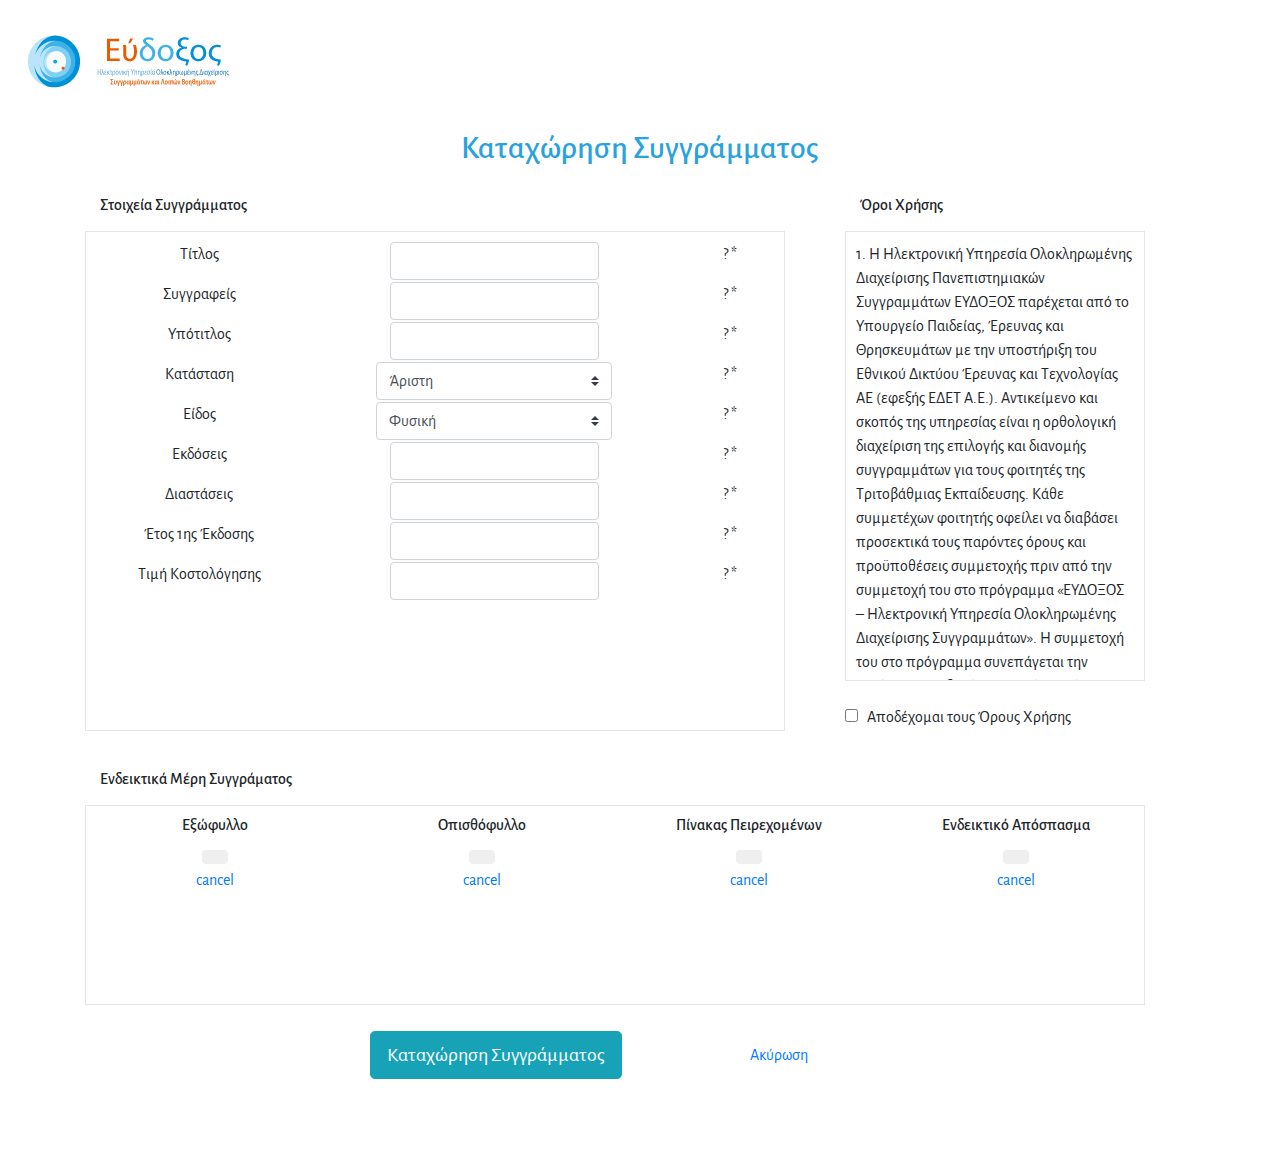
<file: html/bookinsertion.html>
<!DOCTYPE html>

<html lang="en">
    <head>
        <meta charset="utf-8">
        <meta name="viewport" content="width=device-width,initial-scale=1">
        <link rel="stylesheet" href="https://maxcdn.bootstrapcdn.com/bootstrap/4.1.3/css/bootstrap.min.css">
        <script src="https://ajax.googleapis.com/ajax/libs/jquery/3.3.1/jquery.min.js"></script>
        <script src="https://maxcdn.bootstrapcdn.com/bootstrap/4.1.3/js/bootstrap.min.js"></script>
        <link rel="stylesheet" href="https://use.fontawesome.com/releases/v5.5.0/css/all.css"
            integrity="sha384-B4dIYHKNBt8Bc12p+WXckhzcICo0wtJAoU8YZTY5qE0Id1GSseTk6S+L3BlXeVIU" crossorigin="anonymous">
        <link rel="stylesheet" type="text/css" href="../css/index.css"/>
        <link href="https://fonts.googleapis.com/css?family=Alegreya+Sans" rel="stylesheet">
        <title>Eudoxus</title>
    </head>

    <body style="font-family: 'Alegreya Sans', sans-serif;">
      <!-- 1rst level (logo,login,signup) -->
        <div class="row" style="margin-bottom:1%;">
            <div class="col-9" style="padding-top:1%; padding-left:1%;">
              <a  href="./index.html">
                <img src="../img/logo.jpg" class="rounded">
              </a>
            </div>
            <div class="col" style="margin-left:6%;">
              <div class="dropdown">
                <a data-toggle="dropdown">
                  <span class="dropdown" data-toggle="dropdown" style="font-size: 2.5em; color:#138496;padding-left:32%;">
                    <i class="fas fa-user" style="margin-top:11%;"></i>
                  </span>
                </a>
                <ul class="dropdown-menu" style="margin: auto;padding-top:2%;padding-left:2%;text-align: center;">
                  <li><a href="./profile.html"> Προφίλ</a></li>
                  <li><a href="./index.html"> Αποσύνδεση</a></li>
              </ul>
            </div>
          </div>
        </div>
        <h2 align="center" style="color:#2AA2DE;margin-bottom:2%"> Καταχώρηση Συγγράμματος </h2>
        <div id="upperPart" class="container">
            <div class="row" style="margin-top:2%;">
                <div class="col-8">
                    <label class="col-8 control-label"><h6>Στοιχεία Συγγράμματος</h6></label>
                    <div class="form-inline">
                        <div style="border: 1px solid #e5e5e5; height: 500px; width: 700px; overflow: auto; padding: 10px;">
                            <div class="row text-center">
                                <div class="col-4"><label for="title">Τίτλος</label></div>
                                <div class="col-6"><input type="text" class="form-control" id="title"></div>
                                <div class="col-2"><p> ? * </p></div>
                            </div>
                            <div class="row text-center">
                                <div class="col-4"><label for="authors">Συγγραφείς</label></div>
                                <div class="col-6"><input type="text" class="form-control" id="authors"></div>
                                <div class="col-2"><p> ? * </p></div>
                            </div>
                            <div class="row text-center">
                                <div class="col-4"><label for="subtitle">Υπότιτλος</label></div>
                                <div class="col-6"><input type="text" class="form-control" id="subtitle"></div>
                                <div class="col-2"><p> ? * </p></div>
                            </div>
                            <div class="row text-center">
                                <div class="col-4"><label for="quality">Κατάσταση</label></div>
                                <div class="col-6">
                                    <select class="form-control custom-select" style="width:236px" id="quality">
                                        <option>Άριστη</option>
                                        <option>Καλή</option>
                                        <option>Μέτρια</option>
                                        <option>Κακή</option>
                                    </select>
                                </div>
                                <div class="col-2"><p> ? * </p></div>
                            </div>
                            <div class="row text-center">
                                <div class="col-4"><label for="category">Είδος</label></div>
                                <div class="col-6">
                                    <select class="form-control custom-select" style="width:236px" id="category">
                                        <option>Φυσική</option>
                                        <option>Φιλολογία</option>
                                        <option>Ιστορία</option>
                                        <option>Πληροφορική</option>
                                        <option>Λογοτεχνία</option>
                                    </select>
                                </div>
                                <div class="col-2"><p> ? * </p></div>
                            </div>
                            <div class="row text-center">
                                <div class="col-4"><label for="publisher">Εκδόσεις</label></div>
                                <div class="col-6"><input type="text" class="form-control" id="publisher"></div>
                                <div class="col-2"><p> ? * </p></div>
                            </div>
                            <div class="row text-center">
                                <div class="col-4"><label for="dimensions">Διαστάσεις</label></div>
                                <div class="col-6"><input type="text" class="form-control" id="dimensions"></div>
                                <div class="col-2"><p> ? * </p></div>
                            </div>
                            <div class="row text-center">
                                <div class="col-4"><label for="firstPublishingYear">Έτος 1ης Έκδοσης</label></div>
                                <div class="col-6"><input type="text" class="form-control" id="firstPublishingYear"></div>
                                <div class="col-2"><p> ? * </p></div>
                            </div>
                            <div class="row text-center">
                                <div class="col-4"><label for="pricetag">Τιμή Κοστολόγησης</label></div>
                                <div class="col-6"><input type="text" class="form-control" id="pricetag"></div>
                                <div class="col-2"><p> ? * </p></div>
                            </div>
                        </div>
                    </div>
                </div>
                <div class="col-4">
                    <label class="col-4 control-label"><h6>Όροι Χρήσης</h6></label>
                    <div class="form-group">
                        <div style="border: 1px solid #e5e5e5; height: 450px; width: 300px; overflow: auto; padding: 10px;">
                            <p>1. Η Ηλεκτρονική Υπηρεσία Ολοκληρωμένης Διαχείρισης Πανεπιστημιακών Συγγραμμάτων ΕΥΔΟΞΟΣ παρέχεται από το Υπουργείο Παιδείας, Έρευνας και Θρησκευμάτων με την υποστήριξη του Εθνικού Δικτύου Έρευνας και Τεχνολογίας ΑΕ (εφεξής ΕΔΕΤ Α.Ε.). Αντικείμενο και σκοπός της υπηρεσίας είναι η ορθολογική διαχείριση της επιλογής και διανομής συγγραμμάτων για τους φοιτητές της Τριτοβάθμιας Εκπαίδευσης. Κάθε συμμετέχων φοιτητής οφείλει να διαβάσει προσεκτικά τους παρόντες όρους και προϋποθέσεις συμμετοχής πριν από την συμμετοχή του στο πρόγραμμα «ΕΥΔΟΞΟΣ – Ηλεκτρονική Υπηρεσία Ολοκληρωμένης Διαχείρισης Συγγραμμάτων». Η συμμετοχή του στο πρόγραμμα συνεπάγεται την αυτόματη αποδοχή των παρόντων όρων συμμετοχής.</p>
                            <p>2. Ο συμμετέχων φοιτητής στο πρόγραμμα «ΕΥΔΟΞΟΣ – Ηλεκτρονική Υπηρεσία Ολοκληρωμένης Διαχείρισης Συγγραμμάτων» αποδέχεται ότι τα στοιχεία που δηλώνει στο πρόγραμμα είναι αληθή και επίκαιρα και ότι κάθε δήλωσή του στο πρόγραμμα επέχει θέση Υπεύθυνης Δήλωσης κατά την έννοια και με τις συνέπειες του ν.1599/1986.</p>
                            <p>3. Ο συμμετέχων φοιτητής δηλώνει ότι τα Συγγράμματα που επιλέγει και παραλαμβάνει μέσω του προγράμματος, αντιστοιχούν στα μαθήματα τα οποία έχει δηλώσει κατά την εγγραφή του και νομίμως παρακολουθεί στο ακαδημαϊκό του Τμήμα κατά το τρέχον εξάμηνο και για τα οποία διατηρεί το δικαίωμα της παραλαβής των αντίστοιχων Συγγραμμάτων.</p>
                            <p>4. Όλοι οι προπτυχιακοί φοιτητές των Α.Ε.Ι. δικαιούνται να επιλέγουν και να προμηθεύονται δωρεάν αριθμό διδακτικών συγγραμμάτων ίσο με τον συνολικό αριθμό των υποχρεωτικών και επιλεγόμενων μαθημάτων που απαιτούνται για τη λήψη του πτυχίου. Εάν προπτυχιακοί φοιτητές επιλέξουν περισσότερα επιλεγόμενα μαθήματα από όσα απαιτούνται για τη λήψη του πτυχίου, το δικαίωμα επιλογής και δωρεάν προμήθειας διδακτικών συγγραμμάτων δεν επεκτείνεται και στα επιπλέον μαθήματα που αυτοί επέλεξαν και εξετάστηκαν, ακόμη και αν αυτά υπολογίζονται για τη λήψη του πτυχίου.</p>
                            <p>5. Κάθε συμμετέχων φοιτητής που λαμβάνει ένα Σύγγραμμα για ένα μάθημα που δικαιούται δεν μπορεί να λάβει το ίδιο Σύγγραμμα για άλλο μάθημα στο οποίο έχει οριστεί το ίδιο Σύγγραμμα</p>
                            <p>6. Στην περίπτωση που ένας εκδότης δεν έχει σημείο παράδοσης Συγγραμμάτων στην πόλη όπου σπουδάζει ο συμμετέχων φοιτητής, το Σύγγραμμα θα παραδίδεται υποχρεωτικά μέσω υπηρεσίας ταχυμεταφοράς, στην πόλη του φοιτητή και σε σημείο παρουσίας της εταιρείας ταχυμεταφοράς, που θα επιλέγεται από τον ίδιο. Σε περίπτωση που ο φοιτητής αμελήσει να παραλάβει το Σύγγραμμα αυτό, χάνει το δικαίωμα για το συγκεκριμένο Σύγγραμμα. </p>
                            <p>7. Η συλλογή και επεξεργασία των δεδομένων προσωπικού χαρακτήρα του συμμετέχοντα φοιτητή υπόκειται στους όρους του παρόντος καθώς και στις σχετικές διατάξεις του ν. 2472/97 για την προστασία του ατόμου από την επεξεργασία δεδομένων προσωπικού χαρακτήρα, όπως ισχύει. Τα δεδομένα συλλέγονται για τους σκοπούς της παροχής της υπηρεσίας, για την επικοινωνία με τους συμμετέχοντες φοιτητές και την ενημέρωσή τους για ζητήματα που σχετίζονται με την υπηρεσία αυτή, και στο πλαίσιο αυτού του σκοπού ανακοινώνονται στα οικεία Ιδρύματα Τριτοβάθμιας Εκπαίδευσης. Με την παροχή της συγκατάθεσης στο παρόν, ο φοιτητής παρέχει και τη συγκατάθεσή του για τη συλλογή και επεξεργασία των δεδομένων προσωπικού χαρακτήρα που τον αφορούν κατά τα οριζόμενα στο ν. 2472/97. Η ΕΔΕΤ Α.Ε. τηρεί το απόρρητο των δεδομένων προσωπικού χαρακτήρα που συλλέγει και επεξεργάζεται για λογαριασμό του Υπουργείου Παιδείας, Έρευνας και Θρησκευμάτων και δεν διαβιβάζει τα δεδομένα σε τρίτους με εξαίρεση τα προβλεπόμενα στο παρόν. H ΕΔΕΤ Α.Ε. λαμβάνει τα κατάλληλα οργανωτικά και τεχνικά μέτρα για την ασφάλεια των δεδομένων και την προστασία τους από τυχαία ή αθέμιτη καταστροφή, τυχαία απώλεια, αλλοίωση, απαγορευμένη διάδοση ή πρόσβαση και κάθε άλλη μορφή αθέμιτης επεξεργασίας. Έχετε δικαίωμα να πληροφορείστε ή να λαμβάνετε ενημέρωση σχετικά με τα προσωπικά δεδομένα σας που τηρούμε. Αν επιθυμείτε πληροφορίες σχετικά με τα προσωπικά σας στοιχεία και τη χρήση τους ή θέλετε να διορθωθούν, παρακαλούμε απευθυνθείτε στο Γραφείο Αρωγής Χρηστών στο τηλέφωνο 215-215-7850 ή ηλεκτρονικά στο http://eudoxus.gr/OnlineReport.aspx.</p>
                            <p>8. Το Υπουργείο Παιδείας, Έρευνας και Θρησκευμάτων με την υποστήριξη της ΕΔΕΤ Α.Ε. προσφέρει στους φοιτητές των Α.Ε.Ι. την υπηρεσία ΕΥΔΟΞΟΣ+, η οποία είναι διακριτή από την Ηλεκτρονική Υπηρεσία Ολοκληρωμένης Διαχείρισης Πανεπιστημιακών Συγγραμμάτων ΕΥΔΟΞΟΣ. Η υπηρεσία ΕΥΔΟΞΟΣ+ για την ανταλλαγή συγγραμμάτων προσφέρει τον ηλεκτρονικό χώρο συνάντησης των φοιτητών των Α.Ε.Ι. που επιθυμούν να ανταλλάξουν μεταξύ τους συγγράμματα.</p>
                            <p>9. Στόχος της υπηρεσίας ΕΥΔΟΞΟΣ+ είναι η ενίσχυση της περιβαλλοντικής συνείδησης των μελών της Ελληνικής ακαδημαϊκής κοινότητας, μέσω της αξιοποίησης χρησιμοποιημένων έντυπων συγγραμμάτων που ανήκουν σε φοιτητές, οι οποίοι επιθυμούν να τα ανταλλάξουν δωρεάν με άλλους φοιτητές.</p>
                            <p>10. Η χρήση της υπηρεσίας ΕΥΔΟΞΟΣ+ από τους φοιτητές είναι καθαρά προαιρετική. Σε περίπτωση που οι φοιτητές δεν συμφωνούν με κάποιον από τους παρόντες όρους χρήσης, καλούνται να εγκαταλείψουν την ιστοσελίδα άμεσα και να μην κάνουν χρήση της υπηρεσίας. Η υπηρεσία ΕΥΔΟΞΟΣ+ προσφέρεται δωρεάν σε όλους φοιτητές των Α.Ε.Ι. Σε καμία περίπτωση η υπηρεσία ΕΥΔΟΞΟΣ+ για την ανταλλαγή συγγραμμάτων δεν συνεπάγεται την καταβολή οποιουδήποτε αντιτίμου. Προϋπόθεση χρήσης της υπηρεσίας ΕΥΔΟΞΟΣ+ είναι η αποδοχή ότι αυτή προσφέρεται μόνο για την ανταλλαγήδωρεάν συγγραμμάτων χωρίς αντίτιμο.</p>
                            <p>11. Οι χρήστες που επιθυμούν, μπορούν να δωρίζουν τα συγγράμματα με αποκλειστικά δική τους ευθύνη, εφόσον και στο μέτρο που έχουν το νόμιμο δικαίωμα να προχωρήσουν στην δωρεά, γεγονός που δεν εγγυάται η υπηρεσία ΕΥΔΟΞΟΣ+ και για το οποίο δεν φέρει καμία ευθύνη. Απαγορεύεται ρητά στους χρήστες της υπηρεσίας η πώληση ή η μίσθωση των βιβλίων ή το χρησιδάνειο αυτών ή η κάθε είδους εκμετάλλευση των δικαιωμάτων που συνδέονται με τα συγγράμματα ή η καταβολήαποδοχή οποιουδήποτε αντιτίμου με ή με αφορμή την παράδοση των ανταλλασσόμενων συγγραμμάτων.</p>
                            <p> 12. Ο διαχειριστής της υπηρεσίας δεν φέρει καμία ευθύνη έναντι των χρηστών ή έναντι κάθε τρίτου (νομικού ή φυσικού προσώπου) για τυχόν συμπεριφορά των χρηστών διαφορετική από αυτή για την οποία προσφέρεται η υπηρεσία, δηλαδή για την  ανταλλαγή χρησιμοποιημένων συγγραμμάτων κυριότητας των χρηστών. Οι χρήστες φέρουν την αποκλειστική ευθύνη πρόσβασης στην υπηρεσία ΕΥΔΟΞΟΣ+ και είναι οι μόνοι και οι αποκλειστικοί υπεύθυνοι να αποκαταστήσουν πλήρως κάθε ζημία που θα υποστεί η υπηρεσία ΕΥΔΟΞΟΣ+, οι συνεργάτες της ή / και οποιοδήποτε τρίτο πρόσωπο εξαιτίας οποιασδήποτε αμφισβήτησης / διαφοράς / διαμάχης που τυχόν προκύψει και θα οφείλεται στη μη συμμόρφωση των χρηστών ή εξουσιοδοτούμενων από αυτούς προσώπων με τους όρους του παρόντος.</p>
                             <p>13. Σε περίπτωση χρήσης των υπηρεσιών της υπηρεσίας ΕΥΔΟΞΟΣ+ με τρόπο που αντιβαίνει τους παρόντες όρους του, οι διαχειριστές της διατηρούν το δικαίωμα αποκλεισμού χωρίς προειδοποίηση του μη συμμορφούμενου χρήστη από τις υπηρεσίες του ΕΥΔΟΞΟΣ+. Το περιεχόμενο και οι πληροφορίες που περιλαμβάνονται στο ΕΥΔΟΞΟΣ+ δεν θα πρέπει σε καμιά περίπτωση να θεωρούνται ως συμβουλές ή ως παραίνεση για συγκεκριμένη ενέργεια.</p>
                             <p>14. Οι διαχειριστές της υπηρεσίας ΕΥΔΟΞΟΣ+ δεν παρέχουν καμία ρητή εγγύηση, ότι τα ανταλλασσόμενα συγγράμματα θα παραδίδονται κατάλληλα, δίχως πραγματικά ή νομικά ελαττώματα. Οι διαχειριστές της υπηρεσίας ΕΥΔΟΞΟΣ+ δεν φέρουν οποιαδήποτε ευθύνη σε περίπτωση ανταλλαγής συγγραμμάτων με πραγματικά ή νομικά ελαττώματα.</p>
                             <p>15. Η υπηρεσία ΕΥΔΟΞΟΣ+ ενδέχεται να συνεργάζεται με άλλους φορείς ή νομικά πρόσωπα για τη διενέργεια κληρώσεων και διαγωνισμών. Η ευθύνη για την αρτιότητα, ακρίβεια, πληρότητα, επάρκεια, νομιμότητα και καταλληλότητα του περιεχομένου αυτού που δημοσιεύεται στις σελίδες του ΕΥΔΟΞΟΣ+ ανήκει αποκλειστικά στους φορείς που διενεργούν την κλήρωση ή το διαγωνισμό και παρέχουν τα δώρα στους φοιτητές. Καμία ευθύνη δεν φέρει ο διαχειριστής της υπηρεσία ΕΥΔΟΞΟΣ+ για την αρτιότητα, ακρίβεια, πληρότητα, επάρκεια, νομιμότητα και καταλληλότητα του διαγωνισμού ή της κλήρωσης και της διανομής των δώρων.</p>
                             <p>16. Απαγορεύεται στους χρήστες να χρησιμοποιούν τις υπηρεσίες ΕΥΔΟΞΟΣ και ΕΥΔΟΞΟΣ+ για τη διακίνηση δεδομένων που εμπεριέχουν ή συνεπάγονται: 
                              -> ψευδή δήλωση για την ταυτότητα του χρήστη / μέλους ή παραπλανητική δήλωση αναφορικά με τη σχέση ή / και συνεργασία του χρήστη / μέλους με κάποιο άλλο νομικό ή φυσικό πρόσωπο.
                              -> παραχάραξη ή άλλη αλλοίωση των αναγνωριστικών των χρηστών / μελών με σκοπό την παραπλάνηση ως προς την προέλευση του περιεχομένου που μεταδίδεται μέσω των υπηρεσιών ΕΥΔΟΞΟΣ και ΕΥΔΟΞΟΣ+.
                              -> διαφημιστικά μηνύματα ή άλλου περιεχομένου προώθησης προϊόντων ή υπηρεσιών ή τρίτων δικτυακών τόπων, την αποστολή ανεπιθύμητων και μη προσκαλούμενων από τον λήπτη ηλεκτρονικών μηνυμάτων και οποιαδήποτε άλλη μορφή ανεπιθύμητης προώθησης περιεχομένου.
                              -> ιούς ή οποιοδήποτε άλλο ηλεκτρονικό κώδικα, αρχεία ή προγράμματα σχεδιασμένα να παρεμβληθούν, καταστρέψουν ή περιορίσουν τη λειτουργία οποιουδήποτε λογισμικού ή εξοπλισμού ηλεκτρονικών υπολογιστών ή τηλεπικοινωνιακού δικτύου ή εξοπλισμού.
                              -> παρεμβολή στις υπηρεσίες ή διάσπαση των υπηρεσιών ή των servers ή των δικτύων που είναι συνδεδεμένα με τις υπηρεσίες ΕΥΔΟΞΟΣ και ΕΥΔΟΞΟΣ+ ή μη συμμόρφωση με τους κανόνες, τις προϋποθέσεις, τις διαδικασίες και τους κανόνες των δικτύων αυτών.
                              -> παραβίαση, με ή χωρίς πρόθεση, οποιασδήποτε τοπικής, εθνικής, ευρωπαϊκής, διεθνούς νομοθεσίας ή / και οποιουδήποτε κανόνα που έχει νομοθετική ισχύ και αφορά ή / και καλύπτει οποιαδήποτε υπηρεσία ΕΥΔΟΞΟΣ και ΕΥΔΟΞΟΣ+.
                              -> παρενόχληση με οποιονδήποτε τρόπο της ιδιωτικής ζωής και των ατομικών και κοινωνικών δικαιωμάτων άλλων χρηστών / μελών αλλά και κάθε ατόμου.</p>
                              <p>17. Για κάθε απορία τους, οι χρήστες των υπηρεσιών ΕΥΔΟΞΟΣ και ΕΥΔΟΞΟΣ+ μπορούν να απευθύνονται στο τηλέφωνο 215-215-7850 ή ηλεκτρονικά στο http://eudoxus.gr/OnlineReport.aspx. Σε κάθε περίπτωση η ΕΔΕΤ Α.Ε. διατηρεί το δικαίωμα τροποποίησης των παρόντων όρων και προϋποθέσεων κατόπιν ενημέρωσης των συμμετεχόντων φοιτητών μέσω της παρούσας ιστοσελίδας. Για τον λόγο αυτό οι συμμετέχοντες φοιτητές οφείλουν να επισκέπτονται τακτικά την ιστοσελίδα του έργου και να ελέγχουν τους όρους και τις προϋποθέσεις συμμετοχής.</p>
                        </div>
                        <br>
                        <input type="checkbox" name="termsAccept" value="Bike"> &nbsp; Αποδέχομαι τους Όρους Χρήσης</br>
                    </div>
                </div>
            </div>
        </div>

        <div id="lowerPart" class="container">
            <div class="row" style="margin-top:2%;">
                <div class="col">
                    <label class="col control-label"><h6>Ενδεικτικά Μέρη Συγγράματος</h6></label>
                    <div class="form-inline">
                        <div style="border: 1px solid #e5e5e5; height: 200px; width: 1060px; overflow: auto; padding: 10px;">
                            <div class="row text-center">
                                <div class="col-3">
                                    <h6>Εξώφυλλο</h6>
                                    <button class="btn"><i class="far fa-plus-square" style="font-size:96px"></i></button>
                                    <br><a class="button" href="#">cancel</a>
                                </div>
                                <div class="col-3">
                                    <h6>Οπισθόφυλλο</h6>
                                    <button class="btn"><i class="far fa-plus-square" style="font-size:96px"></i></button>
                                    <br><a class="button" href="#">cancel</a>
                                </div>
                                <div class="col-3">
                                    <h6>Πίνακας Πειρεχομένων</h6>
                                    <button class="btn"><i class="far fa-plus-square" style="font-size:96px"></i></button>
                                    <br><a class="button" href="#">cancel</a>
                                </div>
                                <div class="col-3">
                                    <h6>Ενδεικτικό Απόσπασμα</h6>
                                    <button class="btn"><i class="far fa-plus-square" style="font-size:96px"></i></button>
                                    <br><a class="button" href="#">cancel</a>
                                </div>
                            </div>
                        </div>
                    </div>
                </div>
            </div>
        </div>

        <div id="finalButtons" class="container" style="margin-top:2%;">
            <div class="row align-items-center justify-content-center">
                <div class="col-4"><button type="submit" class="btn btn-info btn-lg" href"#">Καταχώρηση Συγγράμματος</button></div>
                <div class="col-2"><a class="button" href="#">Ακύρωση</a></div>
            </div>
            <br></br><br></br>
        </div>

    </body>
</html>
</file>
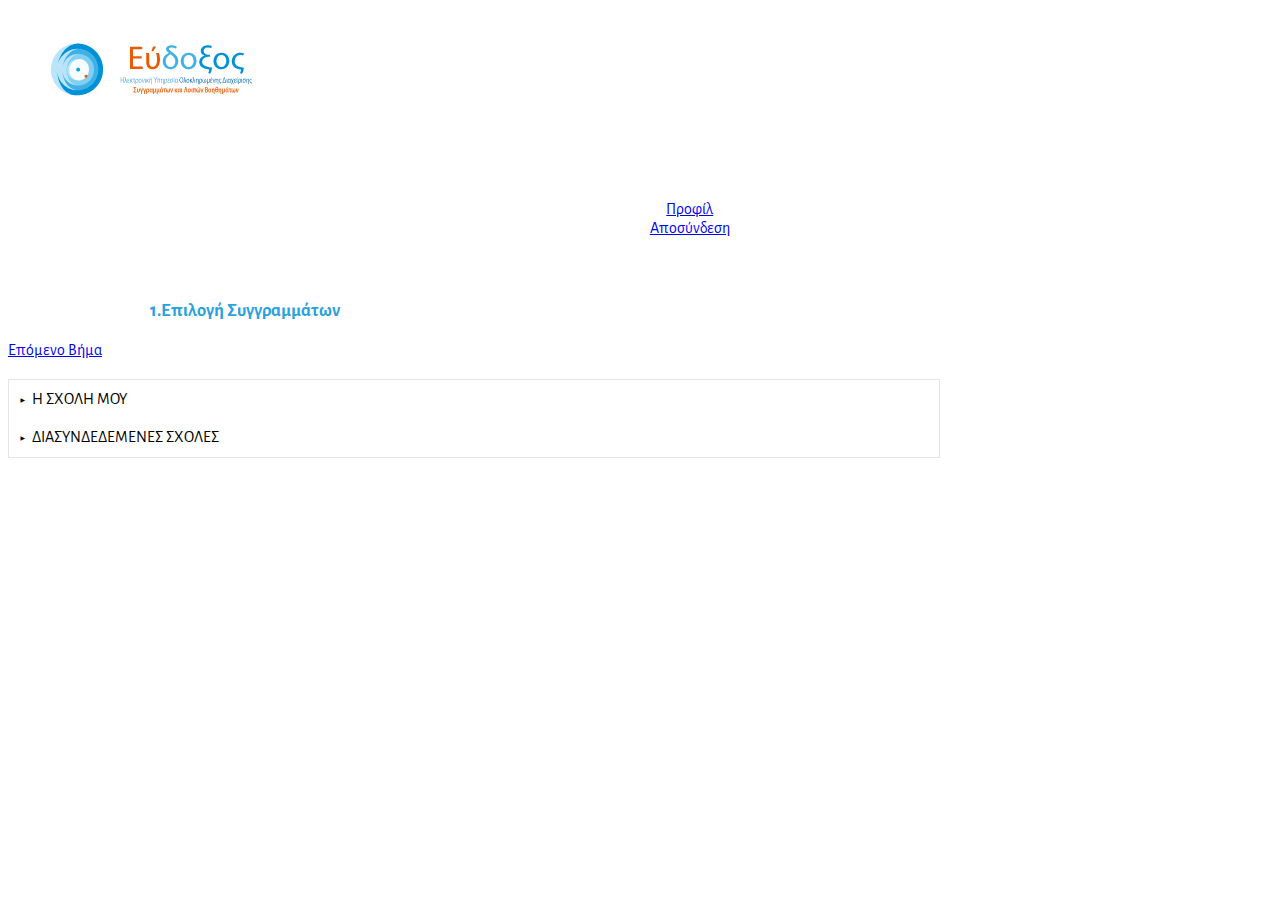
<file: html/bookseason1.html>
<!DOCTYPE html>
<html>

<head>
    <meta charset="utf-8">
    <meta name="viewport" content="width=device-width, initial-scale=1">
    <link rel="stylesheet" href="https://stackpath.bootstrapcdn.com/bootstrap/4.1.3/css/bootstrap.min.css" integrity="sha384-MCw98/SFnGE8fJT3GXwEOngsV7Zt27NXFoaoApmYm81iuXoPkFOJwJ8ERdknLPMO" crossorigin="anonymous">
    <link rel="stylesheet" href="../css/treeview.css">
    <link href="https://fonts.googleapis.com/css?family=Alegreya+Sans" rel="stylesheet">
    <link rel="stylesheet" href="https://use.fontawesome.com/releases/v5.5.0/css/all.css"
            integrity="sha384-B4dIYHKNBt8Bc12p+WXckhzcICo0wtJAoU8YZTY5qE0Id1GSseTk6S+L3BlXeVIU" crossorigin="anonymous">
    <link rel="stylesheet" href="../css/index.css">
    <title> Eudoxus </title>
</head>

<body style="font-family: 'Alegreya Sans', sans-serif;">
    <div class="container-fluid">

        <!-- 1rst level (logo,login,signup) -->
        <div class="row" style="margin-bottom:1%;">
            <div class="col-9" style="padding-top:1%; padding-left:1%;">
                <a href="./index.html">
                    <img src="../img/logo.jpg" class="rounded">
                </a>
            </div>
            <div class="col" style="margin-left:6%;">
                    <div class="dropdown">
                      <a data-toggle="dropdown">
                        <span class="dropdown" data-toggle="dropdown" style="font-size: 2.5em; color:#138496;padding-left:32%;">
                          <i class="fas fa-user" style="margin-top:11%;"></i>
                        </span>
                      </a>
                      <ul class="dropdown-menu" style="margin: auto;padding-top:2%;padding-left:2%;text-align: center;">
                        <li><a href="./profile.html"> Προφίλ</a></li>
                        <li><a href="./index.html"> Αποσύνδεση</a></li>
                    </ul>
                  </div>
                </div>
        </div>
        <div class="mx-auto" style="width: 80%;">
            <div class="row" style="margin-top:6%;">
                <div class="col"></div>
                <div class="col-6">
                    <h3 style="color:#2AA2DE;margin-left: 14%">1.Επιλογή Συγγραμμάτων</h3>
                </div>
                <div class="col">
                    <a type="submit" class="btn btn-info" href="bookseason2.html">Επόμενο Βήμα</a>
                </div>
            </div>
            </br>
            <div class="row">
                    <div style="border: 1px solid #e5e5e5; overflow: auto; padding: 1%; width: 90%;">
                        <ul id="myUL">
                            <li><span class="caret">Η ΣΧΟΛΗ ΜΟΥ</span>
                                <ul class="nested">
                                    <li><span class="caret">1ο ΕΞΑΜΗΝΟ</span>
                                        <ul class="nested">
                                            <li><span class="caret">Εισαγωγή στην Πληροφορική και στις Τηλεπικοινωνίες</span>
                                                <ul class="nested">
                                                    <form>
                                                        <input type="radio" name="selection" value="s1"> s1
                                                        <br>
                                                        <input type="radio" name="selection" value="s2"> s2
                                                        <br>
                                                    </form>
                                                </ul>
                                            </li>
                                            <li><span class="caret">Λογική Σχεδίαση</span>
                                                <ul class="nested">
                                                    <form>
                                                        <input type="radio" name="selection" value="s1"> s1
                                                        <br>
                                                        <input type="radio" name="selection" value="s2"> s2
                                                        <br>
                                                    </form>
                                                </ul>
                                            </li>
                                            <li><span class="caret">Γραμμική Άλγεβρα</span>
                                                <ul class="nested">
                                                    <form>
                                                        <input type="radio" name="selection" value="s1"> s1
                                                        <br>
                                                        <input type="radio" name="selection" value="s2"> s2
                                                        <br>
                                                    </form>
                                                </ul>
                                            </li>
                                            <li><span class="caret">Εισαγωγή στον Προγραμματισμό</span>
                                                <ul class="nested">
                                                    <form>
                                                        <input type="radio" name="selection" value="s1"> s1
                                                        <br>
                                                        <input type="radio" name="selection" value="s2"> s2
                                                        <br>
                                                    </form>
                                                </ul>
                                            </li>
                                            <li><span class="caret">Διακριτά Μαθηματικά</span>
                                                <ul class="nested">
                                                    <form>
                                                        <input type="radio" name="selection" value="s1"> s1
                                                        <br>
                                                        <input type="radio" name="selection" value="s2"> s2
                                                        <br>
                                                    </form>
                                                </ul>
                                            </li>
                                        </ul>
                                    </li>
                                    <li><span class="caret">3ο ΕΞΑΜΗΝΟ</span>
                                        <ul class="nested">
                                            <li><span class="caret">Εισαγωγή στην Πληροφορική και στις Τηλεπικοινωνίες</span>
                                                <ul class="nested">
                                                    <form>
                                                        <input type="radio" name="selection" value="s1"> s1
                                                        <br>
                                                        <input type="radio" name="selection" value="s2"> s2
                                                        <br>
                                                    </form>
                                                </ul>
                                            </li>
                                            <li><span class="caret">Λογική Σχεδίαση</span>
                                                <ul class="nested">
                                                    <form>
                                                        <input type="radio" name="selection" value="s1"> s1
                                                        <br>
                                                        <input type="radio" name="selection" value="s2"> s2
                                                        <br>
                                                    </form>
                                                </ul>
                                            </li>
                                            <li><span class="caret">Γραμμική Άλγεβρα</span>
                                                <ul class="nested">
                                                    <form>
                                                        <input type="radio" name="selection" value="s1"> s1
                                                        <br>
                                                        <input type="radio" name="selection" value="s2"> s2
                                                        <br>
                                                    </form>
                                                </ul>
                                            </li>
                                            <li><span class="caret">Εισαγωγή στον Προγραμματισμό</span>
                                                <ul class="nested">
                                                    <form>
                                                        <input type="radio" name="selection" value="s1"> s1
                                                        <br>
                                                        <input type="radio" name="selection" value="s2"> s2
                                                        <br>
                                                    </form>
                                                </ul>
                                            </li>
                                            <li><span class="caret">Διακριτά Μαθηματικά</span>
                                                <ul class="nested">
                                                    <form>
                                                        <input type="radio" name="selection" value="s1"> s1
                                                        <br>
                                                        <input type="radio" name="selection" value="s2"> s2
                                                        <br>
                                                    </form>
                                                </ul>
                                            </li>
                                        </ul>
                                    </li>
                                    <li><span class="caret">5ο ΕΞΑΜΗΝΟ</span>
                                        <ul class="nested">
                                            <li><span class="caret">Εισαγωγή στην Πληροφορική και στις Τηλεπικοινωνίες</span>
                                                <ul class="nested">
                                                    <form>
                                                        <input type="radio" name="selection" value="s1"> s1
                                                        <br>
                                                        <input type="radio" name="selection" value="s2"> s2
                                                        <br>
                                                    </form>
                                                </ul>
                                            </li>
                                            <li><span class="caret">Λογική Σχεδίαση</span>
                                                <ul class="nested">
                                                    <form>
                                                        <input type="radio" name="selection" value="s1"> s1
                                                        <br>
                                                        <input type="radio" name="selection" value="s2"> s2
                                                        <br>
                                                    </form>
                                                </ul>
                                            </li>
                                            <li><span class="caret">Γραμμική Άλγεβρα</span>
                                                <ul class="nested">
                                                    <form>
                                                        <input type="radio" name="selection" value="s1"> s1
                                                        <br>
                                                        <input type="radio" name="selection" value="s2"> s2
                                                        <br>
                                                    </form>
                                                </ul>
                                            </li>
                                            <li><span class="caret">Εισαγωγή στον Προγραμματισμό</span>
                                                <ul class="nested">
                                                    <form>
                                                        <input type="radio" name="selection" value="s1"> s1
                                                        <br>
                                                        <input type="radio" name="selection" value="s2"> s2
                                                        <br>
                                                    </form>
                                                </ul>
                                            </li>
                                            <li><span class="caret">Διακριτά Μαθηματικά</span>
                                                <ul class="nested">
                                                    <form>
                                                        <input type="radio" name="selection" value="s1"> s1
                                                        <br>
                                                        <input type="radio" name="selection" value="s2"> s2
                                                        <br>
                                                    </form>
                                                </ul>
                                            </li>
                                        </ul>
                                    </li>
                                    <li><span class="caret">7ο ΕΞΑΜΗΝΟ</span>
                                        <ul class="nested">
                                            <li><span class="caret">Εισαγωγή στην Πληροφορική και στις Τηλεπικοινωνίες</span>
                                                <ul class="nested">
                                                    <form>
                                                        <input type="radio" name="selection" value="s1"> s1
                                                        <br>
                                                        <input type="radio" name="selection" value="s2"> s2
                                                        <br>
                                                    </form>
                                                </ul>
                                            </li>
                                            <li><span class="caret">Λογική Σχεδίαση</span>
                                                <ul class="nested">
                                                    <form>
                                                        <input type="radio" name="selection" value="s1"> s1
                                                        <br>
                                                        <input type="radio" name="selection" value="s2"> s2
                                                        <br>
                                                    </form>
                                                </ul>
                                            </li>
                                            <li><span class="caret">Γραμμική Άλγεβρα</span>
                                                <ul class="nested">
                                                    <form>
                                                        <input type="radio" name="selection" value="s1"> s1
                                                        <br>
                                                        <input type="radio" name="selection" value="s2"> s2
                                                        <br>
                                                    </form>
                                                </ul>
                                            </li>
                                            <li><span class="caret">Εισαγωγή στον Προγραμματισμό</span>
                                                <ul class="nested">
                                                    <form>
                                                        <input type="radio" name="selection" value="s1"> s1
                                                        <br>
                                                        <input type="radio" name="selection" value="s2"> s2
                                                        <br>
                                                    </form>
                                                </ul>
                                            </li>
                                            <li><span class="caret">Διακριτά Μαθηματικά</span>
                                                <ul class="nested">
                                                    <form>
                                                        <input type="radio" name="selection" value="s1"> s1
                                                        <br>
                                                        <input type="radio" name="selection" value="s2"> s2
                                                        <br>
                                                    </form>
                                                </ul>
                                            </li>
                                        </ul>
                                    </li>
                                </ul>
                            </li>
                            </br>
                            <li><span class="caret">ΔΙΑΣΥΝΔΕΔΕΜΕΝΕΣ ΣΧΟΛΕΣ</span>
                                <ul class="nested">
                                    <li><span class="caret">ΜΙΘΕ</span>
                                        <ul class="nested">
                                            <li><span class="caret">Εισαγωγή στην Πληροφορική και στις Τηλεπικοινωνίες</span>
                                                <ul class="nested">
                                                    <form>
                                                        <input type="radio" name="selection" value="s1"> s1
                                                        <br>
                                                        <input type="radio" name="selection" value="s2"> s2
                                                        <br>
                                                    </form>
                                                </ul>
                                            </li>
                                        </ul>
                                    </li>
                                    <li><span class="caret">ΦΠΨ</span>
                                        <ul class="nested">
                                            <li><span class="caret">Εισαγωγή στον Προγραμματισμό</span>
                                                <ul class="nested">
                                                    <form>
                                                        <input type="radio" name="selection" value="s1"> s1
                                                        <br>
                                                        <input type="radio" name="selection" value="s2"> s2
                                                        <br>
                                                    </form>
                                                </ul>
                                            </li>
                                            <li><span class="caret">Διακριτά Μαθηματικά</span>
                                                <ul class="nested">
                                                    <form>
                                                        <input type="radio" name="selection" value="s1"> s1
                                                        <br>
                                                        <input type="radio" name="selection" value="s2"> s2
                                                        <br>
                                                    </form>
                                                </ul>
                                            </li>
                                        </ul>
                                    </li>
                                </ul>
                            </li>
                        </ul>
                    </div>
            </div>

        </div>
        </div>
    </div>

    <script>
        var toggler = document.getElementsByClassName("caret");
        var i;

        for (i = 0; i < toggler.length; i++) {
            toggler[i].addEventListener("click", function() {
                this.parentElement.querySelector(".nested").classList.toggle("active");
                this.classList.toggle("caret-down");
            });
        }
    </script>

</body>

</html>
</file>
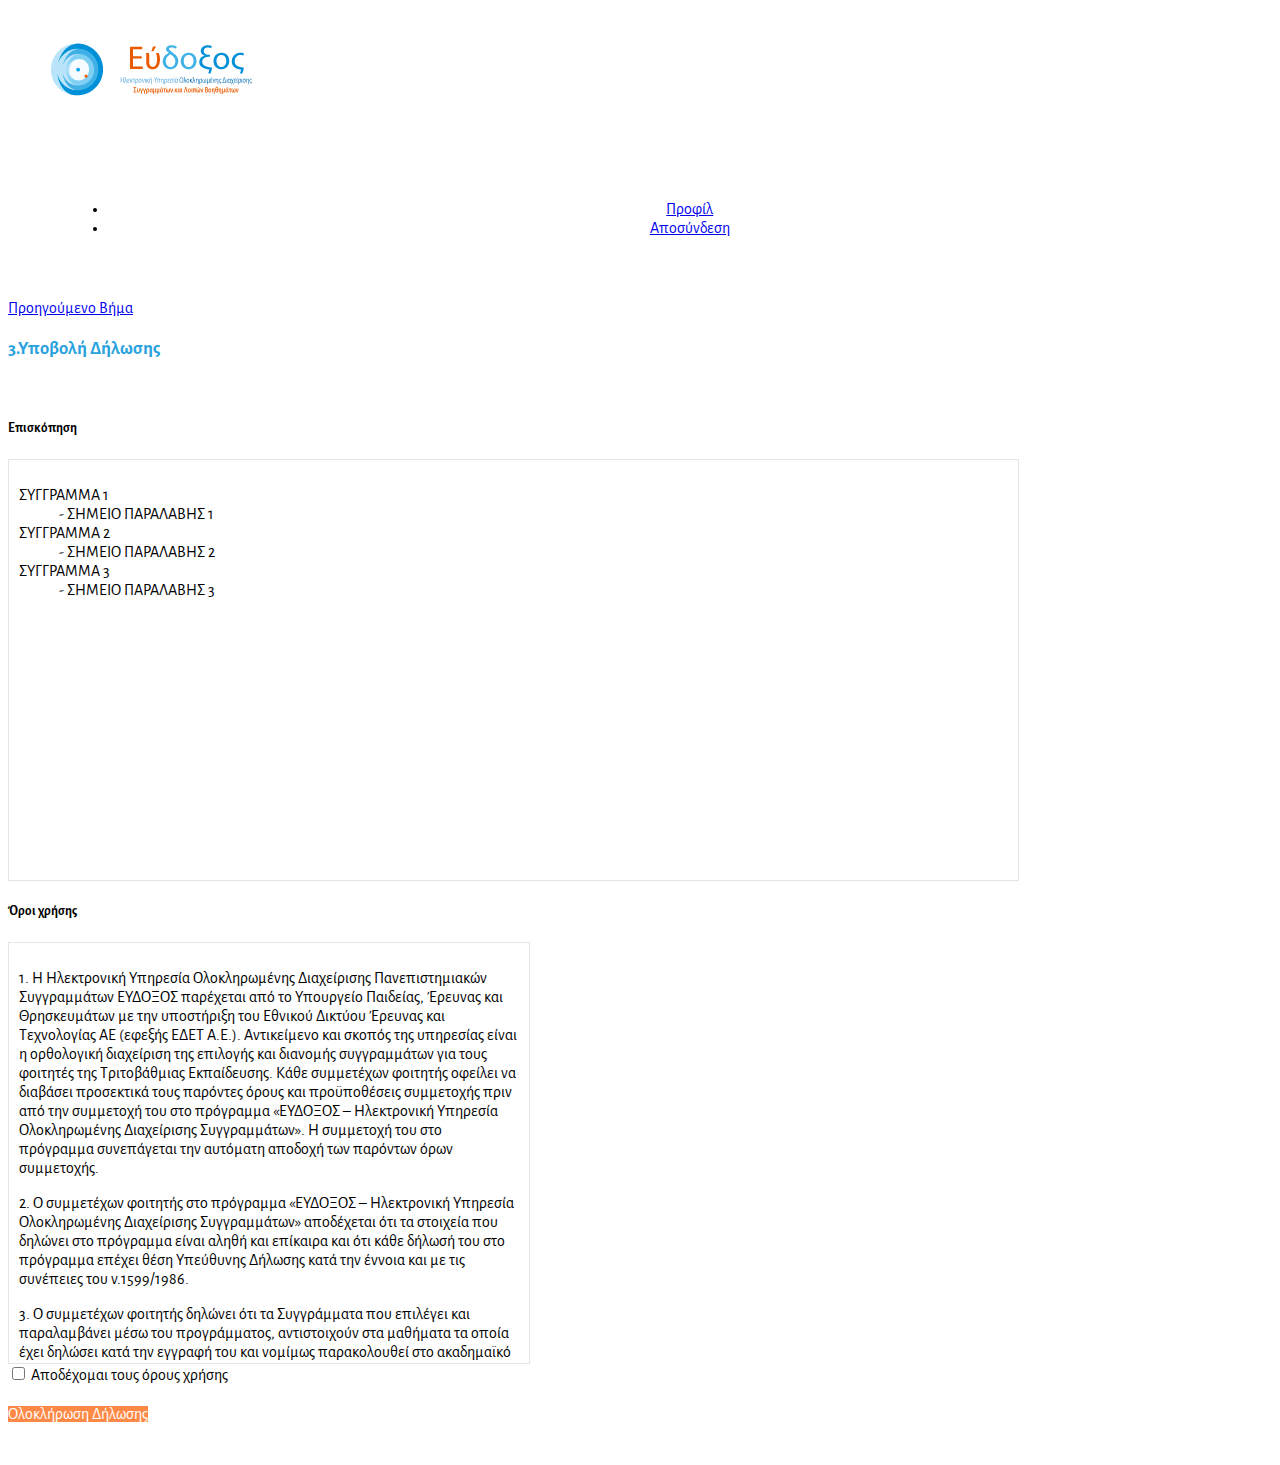
<file: html/bookseason3.html>
<!doctype html>
<html lang="en">

<head>
    <meta charset="utf-8">
    <meta name="viewport" content="width=device-width, initial-scale=1">
    <link rel="stylesheet" href="https://stackpath.bootstrapcdn.com/bootstrap/4.1.3/css/bootstrap.min.css" integrity="sha384-MCw98/SFnGE8fJT3GXwEOngsV7Zt27NXFoaoApmYm81iuXoPkFOJwJ8ERdknLPMO" crossorigin="anonymous">
    <link rel="stylesheet" href="../css/button.css">
    <link href="https://fonts.googleapis.com/css?family=Alegreya+Sans" rel="stylesheet">
    <link rel="stylesheet" href="https://use.fontawesome.com/releases/v5.5.0/css/all.css"
    integrity="sha384-B4dIYHKNBt8Bc12p+WXckhzcICo0wtJAoU8YZTY5qE0Id1GSseTk6S+L3BlXeVIU" crossorigin="anonymous">
    <link rel="stylesheet" href="../css/index.css">
    <title> Eudoxus </title>
</head>

<body style="font-family: 'Alegreya Sans', sans-serif;">
    <div class="container-fluid">
        <!-- 1rst level (logo,login,signup) -->
        <div class="row" style="margin-bottom:1%;">
            <div class="col-9" style="padding-top:1%; padding-left:1%;">
                <a href="./index.html">
                    <img src="../img/logo.jpg" class="rounded">
                </a>
            </div>
            <div class="col" style="margin-left:6%;">
                    <div class="dropdown">
                      <a data-toggle="dropdown">
                        <span class="dropdown" data-toggle="dropdown" style="font-size: 2.5em; color:#138496;padding-left:32%;">
                          <i class="fas fa-user" style="margin-top:11%;"></i>
                        </span>
                      </a>
                      <ul class="dropdown-menu" style="margin: auto;padding-top:2%;padding-left:2%;text-align: center;">
                        <li><a href="./profile.html"> Προφίλ</a></li>
                        <li><a href="./index.html"> Αποσύνδεση</a></li>
                    </ul>
                  </div>
                </div>
        </div>
        <div class="mx-auto" style="width: 80%;">
            <div class="row" style="margin-top:6%;">
                <div class="col">
                    <a type="submit" class="btn btn-info" href="bookseason2.html">Προηγούμενο Βήμα</a>
                </div>
                <div class="col">
                    <h3 style="color:#2AA2DE;">3.Υποβολή Δήλωσης</h3>
                </div>
                <div class="col"></div>
            </div>
            </br>
            <div class="row">
                <div class="col">
                    <div class="form-group">
                        <label class="col-xs-3 control-label">
                            <h5>Επισκόπηση</h5></label>
                        <div class="col-xs-9">
                            <div style="border: 1px solid #e5e5e5; overflow: auto; padding: 10px; height: 400px;">
                                <dl>
                                    <dt>ΣΥΓΓΡΑΜΜΑ 1</dt>
                                    <dd>- ΣΗΜΕΙΟ ΠΑΡΑΛΑΒΗΣ 1 </dd>
                                    <dt>ΣΥΓΓΡΑΜΜΑ 2</dt>
                                    <dd>- ΣΗΜΕΙΟ ΠΑΡΑΛΑΒΗΣ 2 </dd>
                                    <dt>ΣΥΓΓΡΑΜΜΑ 3</dt>
                                    <dd>- ΣΗΜΕΙΟ ΠΑΡΑΛΑΒΗΣ 3 </dd>
                                </dl>
                            </div>
                        </div>
                    </div>
                </div>
                <div class="col">
                    <div class="form-group">
                        <label class="col-xs-3 control-label">
                            <h5>Όροι χρήσης</h5></label>
                        <div class="col-xs-9">
                            <div style="border: 1px solid #e5e5e5; height: 400px; width: 500px; overflow: auto; padding: 10px;">
                                <p>1. Η Ηλεκτρονική Υπηρεσία Ολοκληρωμένης Διαχείρισης Πανεπιστημιακών Συγγραμμάτων ΕΥΔΟΞΟΣ παρέχεται από το Υπουργείο Παιδείας, Έρευνας και Θρησκευμάτων με την υποστήριξη του Εθνικού Δικτύου Έρευνας και Τεχνολογίας ΑΕ (εφεξής ΕΔΕΤ Α.Ε.). Αντικείμενο και σκοπός της υπηρεσίας είναι η ορθολογική διαχείριση της επιλογής και διανομής συγγραμμάτων για τους φοιτητές της Τριτοβάθμιας Εκπαίδευσης. Κάθε συμμετέχων φοιτητής οφείλει να διαβάσει προσεκτικά τους παρόντες όρους και προϋποθέσεις συμμετοχής πριν από την συμμετοχή του στο πρόγραμμα «ΕΥΔΟΞΟΣ – Ηλεκτρονική Υπηρεσία Ολοκληρωμένης Διαχείρισης Συγγραμμάτων». Η συμμετοχή του στο πρόγραμμα συνεπάγεται την αυτόματη αποδοχή των παρόντων όρων συμμετοχής.</p>
                                <p>2. Ο συμμετέχων φοιτητής στο πρόγραμμα «ΕΥΔΟΞΟΣ – Ηλεκτρονική Υπηρεσία Ολοκληρωμένης Διαχείρισης Συγγραμμάτων» αποδέχεται ότι τα στοιχεία που δηλώνει στο πρόγραμμα είναι αληθή και επίκαιρα και ότι κάθε δήλωσή του στο πρόγραμμα επέχει θέση Υπεύθυνης Δήλωσης κατά την έννοια και με τις συνέπειες του ν.1599/1986.</p>
                                <p>3. Ο συμμετέχων φοιτητής δηλώνει ότι τα Συγγράμματα που επιλέγει και παραλαμβάνει μέσω του προγράμματος, αντιστοιχούν στα μαθήματα τα οποία έχει δηλώσει κατά την εγγραφή του και νομίμως παρακολουθεί στο ακαδημαϊκό του Τμήμα κατά το τρέχον εξάμηνο και για τα οποία διατηρεί το δικαίωμα της παραλαβής των αντίστοιχων Συγγραμμάτων.</p>
                                <p>4. Όλοι οι προπτυχιακοί φοιτητές των Α.Ε.Ι. δικαιούνται να επιλέγουν και να προμηθεύονται δωρεάν αριθμό διδακτικών συγγραμμάτων ίσο με τον συνολικό αριθμό των υποχρεωτικών και επιλεγόμενων μαθημάτων που απαιτούνται για τη λήψη του πτυχίου. Εάν προπτυχιακοί φοιτητές επιλέξουν περισσότερα επιλεγόμενα μαθήματα από όσα απαιτούνται για τη λήψη του πτυχίου, το δικαίωμα επιλογής και δωρεάν προμήθειας διδακτικών συγγραμμάτων δεν επεκτείνεται και στα επιπλέον μαθήματα που αυτοί επέλεξαν και εξετάστηκαν, ακόμη και αν αυτά υπολογίζονται για τη λήψη του πτυχίου.</p>
                                <p>5. Κάθε συμμετέχων φοιτητής που λαμβάνει ένα Σύγγραμμα για ένα μάθημα που δικαιούται δεν μπορεί να λάβει το ίδιο Σύγγραμμα για άλλο μάθημα στο οποίο έχει οριστεί το ίδιο Σύγγραμμα</p>
                                <p>6. Στην περίπτωση που ένας εκδότης δεν έχει σημείο παράδοσης Συγγραμμάτων στην πόλη όπου σπουδάζει ο συμμετέχων φοιτητής, το Σύγγραμμα θα παραδίδεται υποχρεωτικά μέσω υπηρεσίας ταχυμεταφοράς, στην πόλη του φοιτητή και σε σημείο παρουσίας της εταιρείας ταχυμεταφοράς, που θα επιλέγεται από τον ίδιο. Σε περίπτωση που ο φοιτητής αμελήσει να παραλάβει το Σύγγραμμα αυτό, χάνει το δικαίωμα για το συγκεκριμένο Σύγγραμμα. </p>
                                <p>7. Η συλλογή και επεξεργασία των δεδομένων προσωπικού χαρακτήρα του συμμετέχοντα φοιτητή υπόκειται στους όρους του παρόντος καθώς και στις σχετικές διατάξεις του ν. 2472/97 για την προστασία του ατόμου από την επεξεργασία δεδομένων προσωπικού χαρακτήρα, όπως ισχύει. Τα δεδομένα συλλέγονται για τους σκοπούς της παροχής της υπηρεσίας, για την επικοινωνία με τους συμμετέχοντες φοιτητές και την ενημέρωσή τους για ζητήματα που σχετίζονται με την υπηρεσία αυτή, και στο πλαίσιο αυτού του σκοπού ανακοινώνονται στα οικεία Ιδρύματα Τριτοβάθμιας Εκπαίδευσης. Με την παροχή της συγκατάθεσης στο παρόν, ο φοιτητής παρέχει και τη συγκατάθεσή του για τη συλλογή και επεξεργασία των δεδομένων προσωπικού χαρακτήρα που τον αφορούν κατά τα οριζόμενα στο ν. 2472/97. Η ΕΔΕΤ Α.Ε. τηρεί το απόρρητο των δεδομένων προσωπικού χαρακτήρα που συλλέγει και επεξεργάζεται για λογαριασμό του Υπουργείου Παιδείας, Έρευνας και Θρησκευμάτων και δεν διαβιβάζει τα δεδομένα σε τρίτους με εξαίρεση τα προβλεπόμενα στο παρόν. H ΕΔΕΤ Α.Ε. λαμβάνει τα κατάλληλα οργανωτικά και τεχνικά μέτρα για την ασφάλεια των δεδομένων και την προστασία τους από τυχαία ή αθέμιτη καταστροφή, τυχαία απώλεια, αλλοίωση, απαγορευμένη διάδοση ή πρόσβαση και κάθε άλλη μορφή αθέμιτης επεξεργασίας. Έχετε δικαίωμα να πληροφορείστε ή να λαμβάνετε ενημέρωση σχετικά με τα προσωπικά δεδομένα σας που τηρούμε. Αν επιθυμείτε πληροφορίες σχετικά με τα προσωπικά σας στοιχεία και τη χρήση τους ή θέλετε να διορθωθούν, παρακαλούμε απευθυνθείτε στο Γραφείο Αρωγής Χρηστών στο τηλέφωνο 215-215-7850 ή ηλεκτρονικά στο http://eudoxus.gr/OnlineReport.aspx.</p>
                                <p>8. Το Υπουργείο Παιδείας, Έρευνας και Θρησκευμάτων με την υποστήριξη της ΕΔΕΤ Α.Ε. προσφέρει στους φοιτητές των Α.Ε.Ι. την υπηρεσία ΕΥΔΟΞΟΣ+, η οποία είναι διακριτή από την Ηλεκτρονική Υπηρεσία Ολοκληρωμένης Διαχείρισης Πανεπιστημιακών Συγγραμμάτων ΕΥΔΟΞΟΣ. Η υπηρεσία ΕΥΔΟΞΟΣ+ για την ανταλλαγή συγγραμμάτων προσφέρει τον ηλεκτρονικό χώρο συνάντησης των φοιτητών των Α.Ε.Ι. που επιθυμούν να ανταλλάξουν μεταξύ τους συγγράμματα.</p>
                                <p>9. Στόχος της υπηρεσίας ΕΥΔΟΞΟΣ+ είναι η ενίσχυση της περιβαλλοντικής συνείδησης των μελών της Ελληνικής ακαδημαϊκής κοινότητας, μέσω της αξιοποίησης χρησιμοποιημένων έντυπων συγγραμμάτων που ανήκουν σε φοιτητές, οι οποίοι επιθυμούν να τα ανταλλάξουν δωρεάν με άλλους φοιτητές.</p>
                                <p>10. Η χρήση της υπηρεσίας ΕΥΔΟΞΟΣ+ από τους φοιτητές είναι καθαρά προαιρετική. Σε περίπτωση που οι φοιτητές δεν συμφωνούν με κάποιον από τους παρόντες όρους χρήσης, καλούνται να εγκαταλείψουν την ιστοσελίδα άμεσα και να μην κάνουν χρήση της υπηρεσίας. Η υπηρεσία ΕΥΔΟΞΟΣ+ προσφέρεται δωρεάν σε όλους φοιτητές των Α.Ε.Ι. Σε καμία περίπτωση η υπηρεσία ΕΥΔΟΞΟΣ+ για την ανταλλαγή συγγραμμάτων δεν συνεπάγεται την καταβολή οποιουδήποτε αντιτίμου. Προϋπόθεση χρήσης της υπηρεσίας ΕΥΔΟΞΟΣ+ είναι η αποδοχή ότι αυτή προσφέρεται μόνο για την ανταλλαγήδωρεάν συγγραμμάτων χωρίς αντίτιμο.</p>
                                <p>11. Οι χρήστες που επιθυμούν, μπορούν να δωρίζουν τα συγγράμματα με αποκλειστικά δική τους ευθύνη, εφόσον και στο μέτρο που έχουν το νόμιμο δικαίωμα να προχωρήσουν στην δωρεά, γεγονός που δεν εγγυάται η υπηρεσία ΕΥΔΟΞΟΣ+ και για το οποίο δεν φέρει καμία ευθύνη. Απαγορεύεται ρητά στους χρήστες της υπηρεσίας η πώληση ή η μίσθωση των βιβλίων ή το χρησιδάνειο αυτών ή η κάθε είδους εκμετάλλευση των δικαιωμάτων που συνδέονται με τα συγγράμματα ή η καταβολήαποδοχή οποιουδήποτε αντιτίμου με ή με αφορμή την παράδοση των ανταλλασσόμενων συγγραμμάτων.</p>
                                <p> 12. Ο διαχειριστής της υπηρεσίας δεν φέρει καμία ευθύνη έναντι των χρηστών ή έναντι κάθε τρίτου (νομικού ή φυσικού προσώπου) για τυχόν συμπεριφορά των χρηστών διαφορετική από αυτή για την οποία προσφέρεται η υπηρεσία, δηλαδή για την ανταλλαγή χρησιμοποιημένων συγγραμμάτων κυριότητας των χρηστών. Οι χρήστες φέρουν την αποκλειστική ευθύνη πρόσβασης στην υπηρεσία ΕΥΔΟΞΟΣ+ και είναι οι μόνοι και οι αποκλειστικοί υπεύθυνοι να αποκαταστήσουν πλήρως κάθε ζημία που θα υποστεί η υπηρεσία ΕΥΔΟΞΟΣ+, οι συνεργάτες της ή / και οποιοδήποτε τρίτο πρόσωπο εξαιτίας οποιασδήποτε αμφισβήτησης / διαφοράς / διαμάχης που τυχόν προκύψει και θα οφείλεται στη μη συμμόρφωση των χρηστών ή εξουσιοδοτούμενων από αυτούς προσώπων με τους όρους του παρόντος.</p>
                                <p>13. Σε περίπτωση χρήσης των υπηρεσιών της υπηρεσίας ΕΥΔΟΞΟΣ+ με τρόπο που αντιβαίνει τους παρόντες όρους του, οι διαχειριστές της διατηρούν το δικαίωμα αποκλεισμού χωρίς προειδοποίηση του μη συμμορφούμενου χρήστη από τις υπηρεσίες του ΕΥΔΟΞΟΣ+. Το περιεχόμενο και οι πληροφορίες που περιλαμβάνονται στο ΕΥΔΟΞΟΣ+ δεν θα πρέπει σε καμιά περίπτωση να θεωρούνται ως συμβουλές ή ως παραίνεση για συγκεκριμένη ενέργεια.</p>
                                <p>14. Οι διαχειριστές της υπηρεσίας ΕΥΔΟΞΟΣ+ δεν παρέχουν καμία ρητή εγγύηση, ότι τα ανταλλασσόμενα συγγράμματα θα παραδίδονται κατάλληλα, δίχως πραγματικά ή νομικά ελαττώματα. Οι διαχειριστές της υπηρεσίας ΕΥΔΟΞΟΣ+ δεν φέρουν οποιαδήποτε ευθύνη σε περίπτωση ανταλλαγής συγγραμμάτων με πραγματικά ή νομικά ελαττώματα.</p>
                                <p>15. Η υπηρεσία ΕΥΔΟΞΟΣ+ ενδέχεται να συνεργάζεται με άλλους φορείς ή νομικά πρόσωπα για τη διενέργεια κληρώσεων και διαγωνισμών. Η ευθύνη για την αρτιότητα, ακρίβεια, πληρότητα, επάρκεια, νομιμότητα και καταλληλότητα του περιεχομένου αυτού που δημοσιεύεται στις σελίδες του ΕΥΔΟΞΟΣ+ ανήκει αποκλειστικά στους φορείς που διενεργούν την κλήρωση ή το διαγωνισμό και παρέχουν τα δώρα στους φοιτητές. Καμία ευθύνη δεν φέρει ο διαχειριστής της υπηρεσία ΕΥΔΟΞΟΣ+ για την αρτιότητα, ακρίβεια, πληρότητα, επάρκεια, νομιμότητα και καταλληλότητα του διαγωνισμού ή της κλήρωσης και της διανομής των δώρων.</p>
                                <p>16. Απαγορεύεται στους χρήστες να χρησιμοποιούν τις υπηρεσίες ΕΥΔΟΞΟΣ και ΕΥΔΟΞΟΣ+ για τη διακίνηση δεδομένων που εμπεριέχουν ή συνεπάγονται:  -> ψευδή δήλωση για την ταυτότητα του χρήστη / μέλους ή παραπλανητική δήλωση αναφορικά με τη σχέση ή / και συνεργασία του χρήστη / μέλους με κάποιο άλλο νομικό ή φυσικό πρόσωπο. -> παραχάραξη ή άλλη αλλοίωση των αναγνωριστικών των χρηστών / μελών με σκοπό την παραπλάνηση ως προς την προέλευση του περιεχομένου που μεταδίδεται μέσω των υπηρεσιών ΕΥΔΟΞΟΣ και ΕΥΔΟΞΟΣ+. -> διαφημιστικά μηνύματα ή άλλου περιεχομένου προώθησης προϊόντων ή υπηρεσιών ή τρίτων δικτυακών τόπων, την αποστολή ανεπιθύμητων και μη προσκαλούμενων από τον λήπτη ηλεκτρονικών μηνυμάτων και οποιαδήποτε άλλη μορφή ανεπιθύμητης προώθησης περιεχομένου. -> ιούς ή οποιοδήποτε άλλο ηλεκτρονικό κώδικα, αρχεία ή προγράμματα σχεδιασμένα να παρεμβληθούν, καταστρέψουν ή περιορίσουν τη λειτουργία οποιουδήποτε λογισμικού ή εξοπλισμού ηλεκτρονικών υπολογιστών ή τηλεπικοινωνιακού δικτύου ή εξοπλισμού. -> παρεμβολή στις υπηρεσίες ή διάσπαση των υπηρεσιών ή των servers ή των δικτύων που είναι συνδεδεμένα με τις υπηρεσίες ΕΥΔΟΞΟΣ και ΕΥΔΟΞΟΣ+ ή μη συμμόρφωση με τους κανόνες, τις προϋποθέσεις, τις διαδικασίες και τους κανόνες των δικτύων αυτών. -> παραβίαση, με ή χωρίς πρόθεση, οποιασδήποτε τοπικής, εθνικής, ευρωπαϊκής, διεθνούς νομοθεσίας ή / και οποιουδήποτε κανόνα που έχει νομοθετική ισχύ και αφορά ή / και καλύπτει οποιαδήποτε υπηρεσία ΕΥΔΟΞΟΣ και ΕΥΔΟΞΟΣ+. -> παρενόχληση με οποιονδήποτε τρόπο της ιδιωτικής ζωής και των ατομικών και κοινωνικών δικαιωμάτων άλλων χρηστών / μελών αλλά και κάθε ατόμου.</p>
                                <p>17. Για κάθε απορία τους, οι χρήστες των υπηρεσιών ΕΥΔΟΞΟΣ και ΕΥΔΟΞΟΣ+ μπορούν να απευθύνονται στο τηλέφωνο 215-215-7850 ή ηλεκτρονικά στο http://eudoxus.gr/OnlineReport.aspx. Σε κάθε περίπτωση η ΕΔΕΤ Α.Ε. διατηρεί το δικαίωμα τροποποίησης των παρόντων όρων και προϋποθέσεων κατόπιν ενημέρωσης των συμμετεχόντων φοιτητών μέσω της παρούσας ιστοσελίδας. Για τον λόγο αυτό οι συμμετέχοντες φοιτητές οφείλουν να επισκέπτονται τακτικά την ιστοσελίδα του έργου και να ελέγχουν τους όρους και τις προϋποθέσεις συμμετοχής.</p>

                            </div>
                        </div>
                    </div>
                    <input type="checkbox" name="vehicle1" value="Bike"> Αποδέχομαι τους όρους χρήσης
                </div>
            </div>
            <div class="row justify-content-center" style="margin-top:2%;margin-bottom:4%;">
                <a type="submit" class="btn" style="color: white;background-color: #FE8946;">
                    Ολοκλήρωση Δήλωσης
                </a>
            </div>
        </div>
        </div>
        </div>
</body>

</html>
</file>
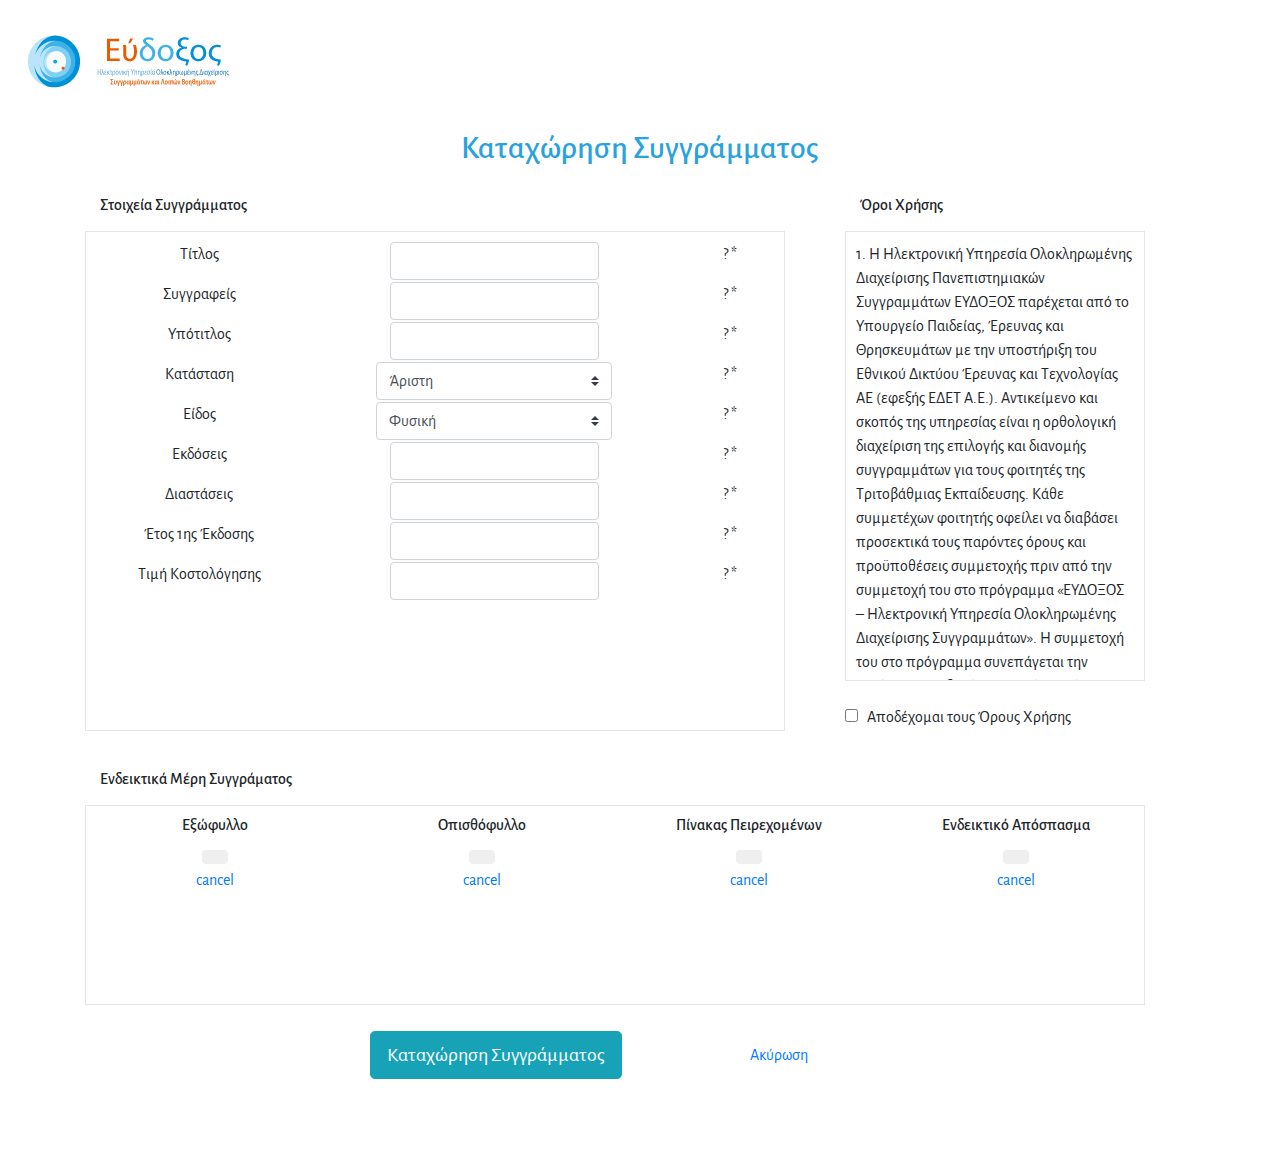
<file: html/kataxwrish.html>
<!DOCTYPE html>

<html lang="en">
    <head>
        <meta charset="utf-8">
        <meta name="viewport" content="width=device-width,initial-scale=1">
        <link rel="stylesheet" href="https://maxcdn.bootstrapcdn.com/bootstrap/4.1.3/css/bootstrap.min.css">
        <script src="https://ajax.googleapis.com/ajax/libs/jquery/3.3.1/jquery.min.js"></script>
        <script src="https://maxcdn.bootstrapcdn.com/bootstrap/4.1.3/js/bootstrap.min.js"></script>
        <link rel="stylesheet" href="https://use.fontawesome.com/releases/v5.5.0/css/all.css"
            integrity="sha384-B4dIYHKNBt8Bc12p+WXckhzcICo0wtJAoU8YZTY5qE0Id1GSseTk6S+L3BlXeVIU" crossorigin="anonymous">
        <link rel="stylesheet" type="text/css" href="../css/index.css"/>
        <link href="https://fonts.googleapis.com/css?family=Alegreya+Sans" rel="stylesheet">
        <title>Eudoxus</title>
    </head>

    <body style="font-family: 'Alegreya Sans', sans-serif;">
      <!-- 1rst level (logo,login,signup) -->
        <div class="row" style="margin-bottom:1%;">
            <div class="col-9" style="padding-top:1%; padding-left:1%;">
              <a  href="./index.html">
                <img src="../img/logo.jpg" class="rounded">
              </a>
            </div>
            <div class="col">
              <div class="dropdown">
                <a data-toggle="dropdown">
                  <span class="dropdown" data-toggle="dropdown" style="font-size: 2.5em; color:#138496;padding-left:32%;">
                    <i class="fas fa-user" style="margin-top:11%;"></i>
                  </span>
                </a>
                <ul class="dropdown-menu" style="margin: auto;padding-top:2%;padding-left:2%;">
                  <li><a href="./profile.html"> Προφίλ</a></li>
                  <li><a href="./index.html"> Αποσύνδεση</a></li>
              </ul>
            </div>
          </div>
        </div>
        <h2 align="center" style="color:#2AA2DE;margin-bottom:2%"> Καταχώρηση Συγγράμματος </h2>
        <div id="upperPart" class="container">
            <div class="row" style="margin-top:2%;">
                <div class="col-8">
                    <label class="col-8 control-label"><h6>Στοιχεία Συγγράμματος</h6></label>
                    <div class="form-inline">
                        <div style="border: 1px solid #e5e5e5; height: 500px; width: 700px; overflow: auto; padding: 10px;">
                            <div class="row text-center">
                                <div class="col-4"><label for="title">Τίτλος</label></div>
                                <div class="col-6"><input type="text" class="form-control" id="title"></div>
                                <div class="col-2"><p> ? * </p></div>
                            </div>
                            <div class="row text-center">
                                <div class="col-4"><label for="authors">Συγγραφείς</label></div>
                                <div class="col-6"><input type="text" class="form-control" id="authors"></div>
                                <div class="col-2"><p> ? * </p></div>
                            </div>
                            <div class="row text-center">
                                <div class="col-4"><label for="subtitle">Υπότιτλος</label></div>
                                <div class="col-6"><input type="text" class="form-control" id="subtitle"></div>
                                <div class="col-2"><p> ? * </p></div>
                            </div>
                            <div class="row text-center">
                                <div class="col-4"><label for="quality">Κατάσταση</label></div>
                                <div class="col-6">
                                    <select class="form-control custom-select" style="width:236px" id="quality">
                                        <option>Άριστη</option>
                                        <option>Καλή</option>
                                        <option>Μέτρια</option>
                                        <option>Κακή</option>
                                    </select>
                                </div>
                                <div class="col-2"><p> ? * </p></div>
                            </div>
                            <div class="row text-center">
                                <div class="col-4"><label for="category">Είδος</label></div>
                                <div class="col-6">
                                    <select class="form-control custom-select" style="width:236px" id="category">
                                        <option>Φυσική</option>
                                        <option>Φιλολογία</option>
                                        <option>Ιστορία</option>
                                        <option>Πληροφορική</option>
                                        <option>Λογοτεχνία</option>
                                    </select>
                                </div>
                                <div class="col-2"><p> ? * </p></div>
                            </div>
                            <div class="row text-center">
                                <div class="col-4"><label for="publisher">Εκδόσεις</label></div>
                                <div class="col-6"><input type="text" class="form-control" id="publisher"></div>
                                <div class="col-2"><p> ? * </p></div>
                            </div>
                            <div class="row text-center">
                                <div class="col-4"><label for="dimensions">Διαστάσεις</label></div>
                                <div class="col-6"><input type="text" class="form-control" id="dimensions"></div>
                                <div class="col-2"><p> ? * </p></div>
                            </div>
                            <div class="row text-center">
                                <div class="col-4"><label for="firstPublishingYear">Έτος 1ης Έκδοσης</label></div>
                                <div class="col-6"><input type="text" class="form-control" id="firstPublishingYear"></div>
                                <div class="col-2"><p> ? * </p></div>
                            </div>
                            <div class="row text-center">
                                <div class="col-4"><label for="pricetag">Τιμή Κοστολόγησης</label></div>
                                <div class="col-6"><input type="text" class="form-control" id="pricetag"></div>
                                <div class="col-2"><p> ? * </p></div>
                            </div>
                        </div>
                    </div>
                </div>
                <div class="col-4">
                    <label class="col-4 control-label"><h6>Όροι Χρήσης</h6></label>
                    <div class="form-group">
                        <div style="border: 1px solid #e5e5e5; height: 450px; width: 300px; overflow: auto; padding: 10px;">
                            <p>1. Η Ηλεκτρονική Υπηρεσία Ολοκληρωμένης Διαχείρισης Πανεπιστημιακών Συγγραμμάτων ΕΥΔΟΞΟΣ παρέχεται από το Υπουργείο Παιδείας, Έρευνας και Θρησκευμάτων με την υποστήριξη του Εθνικού Δικτύου Έρευνας και Τεχνολογίας ΑΕ (εφεξής ΕΔΕΤ Α.Ε.). Αντικείμενο και σκοπός της υπηρεσίας είναι η ορθολογική διαχείριση της επιλογής και διανομής συγγραμμάτων για τους φοιτητές της Τριτοβάθμιας Εκπαίδευσης. Κάθε συμμετέχων φοιτητής οφείλει να διαβάσει προσεκτικά τους παρόντες όρους και προϋποθέσεις συμμετοχής πριν από την συμμετοχή του στο πρόγραμμα «ΕΥΔΟΞΟΣ – Ηλεκτρονική Υπηρεσία Ολοκληρωμένης Διαχείρισης Συγγραμμάτων». Η συμμετοχή του στο πρόγραμμα συνεπάγεται την αυτόματη αποδοχή των παρόντων όρων συμμετοχής.</p>
                            <p>2. Ο συμμετέχων φοιτητής στο πρόγραμμα «ΕΥΔΟΞΟΣ – Ηλεκτρονική Υπηρεσία Ολοκληρωμένης Διαχείρισης Συγγραμμάτων» αποδέχεται ότι τα στοιχεία που δηλώνει στο πρόγραμμα είναι αληθή και επίκαιρα και ότι κάθε δήλωσή του στο πρόγραμμα επέχει θέση Υπεύθυνης Δήλωσης κατά την έννοια και με τις συνέπειες του ν.1599/1986.</p>
                            <p>3. Ο συμμετέχων φοιτητής δηλώνει ότι τα Συγγράμματα που επιλέγει και παραλαμβάνει μέσω του προγράμματος, αντιστοιχούν στα μαθήματα τα οποία έχει δηλώσει κατά την εγγραφή του και νομίμως παρακολουθεί στο ακαδημαϊκό του Τμήμα κατά το τρέχον εξάμηνο και για τα οποία διατηρεί το δικαίωμα της παραλαβής των αντίστοιχων Συγγραμμάτων.</p>
                            <p>4. Όλοι οι προπτυχιακοί φοιτητές των Α.Ε.Ι. δικαιούνται να επιλέγουν και να προμηθεύονται δωρεάν αριθμό διδακτικών συγγραμμάτων ίσο με τον συνολικό αριθμό των υποχρεωτικών και επιλεγόμενων μαθημάτων που απαιτούνται για τη λήψη του πτυχίου. Εάν προπτυχιακοί φοιτητές επιλέξουν περισσότερα επιλεγόμενα μαθήματα από όσα απαιτούνται για τη λήψη του πτυχίου, το δικαίωμα επιλογής και δωρεάν προμήθειας διδακτικών συγγραμμάτων δεν επεκτείνεται και στα επιπλέον μαθήματα που αυτοί επέλεξαν και εξετάστηκαν, ακόμη και αν αυτά υπολογίζονται για τη λήψη του πτυχίου.</p>
                            <p>5. Κάθε συμμετέχων φοιτητής που λαμβάνει ένα Σύγγραμμα για ένα μάθημα που δικαιούται δεν μπορεί να λάβει το ίδιο Σύγγραμμα για άλλο μάθημα στο οποίο έχει οριστεί το ίδιο Σύγγραμμα</p>
                            <p>6. Στην περίπτωση που ένας εκδότης δεν έχει σημείο παράδοσης Συγγραμμάτων στην πόλη όπου σπουδάζει ο συμμετέχων φοιτητής, το Σύγγραμμα θα παραδίδεται υποχρεωτικά μέσω υπηρεσίας ταχυμεταφοράς, στην πόλη του φοιτητή και σε σημείο παρουσίας της εταιρείας ταχυμεταφοράς, που θα επιλέγεται από τον ίδιο. Σε περίπτωση που ο φοιτητής αμελήσει να παραλάβει το Σύγγραμμα αυτό, χάνει το δικαίωμα για το συγκεκριμένο Σύγγραμμα. </p>
                            <p>7. Η συλλογή και επεξεργασία των δεδομένων προσωπικού χαρακτήρα του συμμετέχοντα φοιτητή υπόκειται στους όρους του παρόντος καθώς και στις σχετικές διατάξεις του ν. 2472/97 για την προστασία του ατόμου από την επεξεργασία δεδομένων προσωπικού χαρακτήρα, όπως ισχύει. Τα δεδομένα συλλέγονται για τους σκοπούς της παροχής της υπηρεσίας, για την επικοινωνία με τους συμμετέχοντες φοιτητές και την ενημέρωσή τους για ζητήματα που σχετίζονται με την υπηρεσία αυτή, και στο πλαίσιο αυτού του σκοπού ανακοινώνονται στα οικεία Ιδρύματα Τριτοβάθμιας Εκπαίδευσης. Με την παροχή της συγκατάθεσης στο παρόν, ο φοιτητής παρέχει και τη συγκατάθεσή του για τη συλλογή και επεξεργασία των δεδομένων προσωπικού χαρακτήρα που τον αφορούν κατά τα οριζόμενα στο ν. 2472/97. Η ΕΔΕΤ Α.Ε. τηρεί το απόρρητο των δεδομένων προσωπικού χαρακτήρα που συλλέγει και επεξεργάζεται για λογαριασμό του Υπουργείου Παιδείας, Έρευνας και Θρησκευμάτων και δεν διαβιβάζει τα δεδομένα σε τρίτους με εξαίρεση τα προβλεπόμενα στο παρόν. H ΕΔΕΤ Α.Ε. λαμβάνει τα κατάλληλα οργανωτικά και τεχνικά μέτρα για την ασφάλεια των δεδομένων και την προστασία τους από τυχαία ή αθέμιτη καταστροφή, τυχαία απώλεια, αλλοίωση, απαγορευμένη διάδοση ή πρόσβαση και κάθε άλλη μορφή αθέμιτης επεξεργασίας. Έχετε δικαίωμα να πληροφορείστε ή να λαμβάνετε ενημέρωση σχετικά με τα προσωπικά δεδομένα σας που τηρούμε. Αν επιθυμείτε πληροφορίες σχετικά με τα προσωπικά σας στοιχεία και τη χρήση τους ή θέλετε να διορθωθούν, παρακαλούμε απευθυνθείτε στο Γραφείο Αρωγής Χρηστών στο τηλέφωνο 215-215-7850 ή ηλεκτρονικά στο http://eudoxus.gr/OnlineReport.aspx.</p>
                            <p>8. Το Υπουργείο Παιδείας, Έρευνας και Θρησκευμάτων με την υποστήριξη της ΕΔΕΤ Α.Ε. προσφέρει στους φοιτητές των Α.Ε.Ι. την υπηρεσία ΕΥΔΟΞΟΣ+, η οποία είναι διακριτή από την Ηλεκτρονική Υπηρεσία Ολοκληρωμένης Διαχείρισης Πανεπιστημιακών Συγγραμμάτων ΕΥΔΟΞΟΣ. Η υπηρεσία ΕΥΔΟΞΟΣ+ για την ανταλλαγή συγγραμμάτων προσφέρει τον ηλεκτρονικό χώρο συνάντησης των φοιτητών των Α.Ε.Ι. που επιθυμούν να ανταλλάξουν μεταξύ τους συγγράμματα.</p>
                            <p>9. Στόχος της υπηρεσίας ΕΥΔΟΞΟΣ+ είναι η ενίσχυση της περιβαλλοντικής συνείδησης των μελών της Ελληνικής ακαδημαϊκής κοινότητας, μέσω της αξιοποίησης χρησιμοποιημένων έντυπων συγγραμμάτων που ανήκουν σε φοιτητές, οι οποίοι επιθυμούν να τα ανταλλάξουν δωρεάν με άλλους φοιτητές.</p>
                            <p>10. Η χρήση της υπηρεσίας ΕΥΔΟΞΟΣ+ από τους φοιτητές είναι καθαρά προαιρετική. Σε περίπτωση που οι φοιτητές δεν συμφωνούν με κάποιον από τους παρόντες όρους χρήσης, καλούνται να εγκαταλείψουν την ιστοσελίδα άμεσα και να μην κάνουν χρήση της υπηρεσίας. Η υπηρεσία ΕΥΔΟΞΟΣ+ προσφέρεται δωρεάν σε όλους φοιτητές των Α.Ε.Ι. Σε καμία περίπτωση η υπηρεσία ΕΥΔΟΞΟΣ+ για την ανταλλαγή συγγραμμάτων δεν συνεπάγεται την καταβολή οποιουδήποτε αντιτίμου. Προϋπόθεση χρήσης της υπηρεσίας ΕΥΔΟΞΟΣ+ είναι η αποδοχή ότι αυτή προσφέρεται μόνο για την ανταλλαγήδωρεάν συγγραμμάτων χωρίς αντίτιμο.</p>
                            <p>11. Οι χρήστες που επιθυμούν, μπορούν να δωρίζουν τα συγγράμματα με αποκλειστικά δική τους ευθύνη, εφόσον και στο μέτρο που έχουν το νόμιμο δικαίωμα να προχωρήσουν στην δωρεά, γεγονός που δεν εγγυάται η υπηρεσία ΕΥΔΟΞΟΣ+ και για το οποίο δεν φέρει καμία ευθύνη. Απαγορεύεται ρητά στους χρήστες της υπηρεσίας η πώληση ή η μίσθωση των βιβλίων ή το χρησιδάνειο αυτών ή η κάθε είδους εκμετάλλευση των δικαιωμάτων που συνδέονται με τα συγγράμματα ή η καταβολήαποδοχή οποιουδήποτε αντιτίμου με ή με αφορμή την παράδοση των ανταλλασσόμενων συγγραμμάτων.</p>
                            <p> 12. Ο διαχειριστής της υπηρεσίας δεν φέρει καμία ευθύνη έναντι των χρηστών ή έναντι κάθε τρίτου (νομικού ή φυσικού προσώπου) για τυχόν συμπεριφορά των χρηστών διαφορετική από αυτή για την οποία προσφέρεται η υπηρεσία, δηλαδή για την  ανταλλαγή χρησιμοποιημένων συγγραμμάτων κυριότητας των χρηστών. Οι χρήστες φέρουν την αποκλειστική ευθύνη πρόσβασης στην υπηρεσία ΕΥΔΟΞΟΣ+ και είναι οι μόνοι και οι αποκλειστικοί υπεύθυνοι να αποκαταστήσουν πλήρως κάθε ζημία που θα υποστεί η υπηρεσία ΕΥΔΟΞΟΣ+, οι συνεργάτες της ή / και οποιοδήποτε τρίτο πρόσωπο εξαιτίας οποιασδήποτε αμφισβήτησης / διαφοράς / διαμάχης που τυχόν προκύψει και θα οφείλεται στη μη συμμόρφωση των χρηστών ή εξουσιοδοτούμενων από αυτούς προσώπων με τους όρους του παρόντος.</p>
                             <p>13. Σε περίπτωση χρήσης των υπηρεσιών της υπηρεσίας ΕΥΔΟΞΟΣ+ με τρόπο που αντιβαίνει τους παρόντες όρους του, οι διαχειριστές της διατηρούν το δικαίωμα αποκλεισμού χωρίς προειδοποίηση του μη συμμορφούμενου χρήστη από τις υπηρεσίες του ΕΥΔΟΞΟΣ+. Το περιεχόμενο και οι πληροφορίες που περιλαμβάνονται στο ΕΥΔΟΞΟΣ+ δεν θα πρέπει σε καμιά περίπτωση να θεωρούνται ως συμβουλές ή ως παραίνεση για συγκεκριμένη ενέργεια.</p>
                             <p>14. Οι διαχειριστές της υπηρεσίας ΕΥΔΟΞΟΣ+ δεν παρέχουν καμία ρητή εγγύηση, ότι τα ανταλλασσόμενα συγγράμματα θα παραδίδονται κατάλληλα, δίχως πραγματικά ή νομικά ελαττώματα. Οι διαχειριστές της υπηρεσίας ΕΥΔΟΞΟΣ+ δεν φέρουν οποιαδήποτε ευθύνη σε περίπτωση ανταλλαγής συγγραμμάτων με πραγματικά ή νομικά ελαττώματα.</p>
                             <p>15. Η υπηρεσία ΕΥΔΟΞΟΣ+ ενδέχεται να συνεργάζεται με άλλους φορείς ή νομικά πρόσωπα για τη διενέργεια κληρώσεων και διαγωνισμών. Η ευθύνη για την αρτιότητα, ακρίβεια, πληρότητα, επάρκεια, νομιμότητα και καταλληλότητα του περιεχομένου αυτού που δημοσιεύεται στις σελίδες του ΕΥΔΟΞΟΣ+ ανήκει αποκλειστικά στους φορείς που διενεργούν την κλήρωση ή το διαγωνισμό και παρέχουν τα δώρα στους φοιτητές. Καμία ευθύνη δεν φέρει ο διαχειριστής της υπηρεσία ΕΥΔΟΞΟΣ+ για την αρτιότητα, ακρίβεια, πληρότητα, επάρκεια, νομιμότητα και καταλληλότητα του διαγωνισμού ή της κλήρωσης και της διανομής των δώρων.</p>
                             <p>16. Απαγορεύεται στους χρήστες να χρησιμοποιούν τις υπηρεσίες ΕΥΔΟΞΟΣ και ΕΥΔΟΞΟΣ+ για τη διακίνηση δεδομένων που εμπεριέχουν ή συνεπάγονται: 
                              -> ψευδή δήλωση για την ταυτότητα του χρήστη / μέλους ή παραπλανητική δήλωση αναφορικά με τη σχέση ή / και συνεργασία του χρήστη / μέλους με κάποιο άλλο νομικό ή φυσικό πρόσωπο.
                              -> παραχάραξη ή άλλη αλλοίωση των αναγνωριστικών των χρηστών / μελών με σκοπό την παραπλάνηση ως προς την προέλευση του περιεχομένου που μεταδίδεται μέσω των υπηρεσιών ΕΥΔΟΞΟΣ και ΕΥΔΟΞΟΣ+.
                              -> διαφημιστικά μηνύματα ή άλλου περιεχομένου προώθησης προϊόντων ή υπηρεσιών ή τρίτων δικτυακών τόπων, την αποστολή ανεπιθύμητων και μη προσκαλούμενων από τον λήπτη ηλεκτρονικών μηνυμάτων και οποιαδήποτε άλλη μορφή ανεπιθύμητης προώθησης περιεχομένου.
                              -> ιούς ή οποιοδήποτε άλλο ηλεκτρονικό κώδικα, αρχεία ή προγράμματα σχεδιασμένα να παρεμβληθούν, καταστρέψουν ή περιορίσουν τη λειτουργία οποιουδήποτε λογισμικού ή εξοπλισμού ηλεκτρονικών υπολογιστών ή τηλεπικοινωνιακού δικτύου ή εξοπλισμού.
                              -> παρεμβολή στις υπηρεσίες ή διάσπαση των υπηρεσιών ή των servers ή των δικτύων που είναι συνδεδεμένα με τις υπηρεσίες ΕΥΔΟΞΟΣ και ΕΥΔΟΞΟΣ+ ή μη συμμόρφωση με τους κανόνες, τις προϋποθέσεις, τις διαδικασίες και τους κανόνες των δικτύων αυτών.
                              -> παραβίαση, με ή χωρίς πρόθεση, οποιασδήποτε τοπικής, εθνικής, ευρωπαϊκής, διεθνούς νομοθεσίας ή / και οποιουδήποτε κανόνα που έχει νομοθετική ισχύ και αφορά ή / και καλύπτει οποιαδήποτε υπηρεσία ΕΥΔΟΞΟΣ και ΕΥΔΟΞΟΣ+.
                              -> παρενόχληση με οποιονδήποτε τρόπο της ιδιωτικής ζωής και των ατομικών και κοινωνικών δικαιωμάτων άλλων χρηστών / μελών αλλά και κάθε ατόμου.</p>
                              <p>17. Για κάθε απορία τους, οι χρήστες των υπηρεσιών ΕΥΔΟΞΟΣ και ΕΥΔΟΞΟΣ+ μπορούν να απευθύνονται στο τηλέφωνο 215-215-7850 ή ηλεκτρονικά στο http://eudoxus.gr/OnlineReport.aspx. Σε κάθε περίπτωση η ΕΔΕΤ Α.Ε. διατηρεί το δικαίωμα τροποποίησης των παρόντων όρων και προϋποθέσεων κατόπιν ενημέρωσης των συμμετεχόντων φοιτητών μέσω της παρούσας ιστοσελίδας. Για τον λόγο αυτό οι συμμετέχοντες φοιτητές οφείλουν να επισκέπτονται τακτικά την ιστοσελίδα του έργου και να ελέγχουν τους όρους και τις προϋποθέσεις συμμετοχής.</p>
                        </div>
                        <br>
                        <input type="checkbox" name="termsAccept" value="Bike"> &nbsp; Αποδέχομαι τους Όρους Χρήσης</br>
                    </div>
                </div>
            </div>
        </div>

        <div id="lowerPart" class="container">
            <div class="row" style="margin-top:2%;">
                <div class="col">
                    <label class="col control-label"><h6>Ενδεικτικά Μέρη Συγγράματος</h6></label>
                    <div class="form-inline">
                        <div style="border: 1px solid #e5e5e5; height: 200px; width: 1060px; overflow: auto; padding: 10px;">
                            <div class="row text-center">
                                <div class="col-3">
                                    <h6>Εξώφυλλο</h6>
                                    <button class="btn"><i class="far fa-plus-square" style="font-size:96px"></i></button>
                                    <br><a class="button" href="#">cancel</a>
                                </div>
                                <div class="col-3">
                                    <h6>Οπισθόφυλλο</h6>
                                    <button class="btn"><i class="far fa-plus-square" style="font-size:96px"></i></button>
                                    <br><a class="button" href="#">cancel</a>
                                </div>
                                <div class="col-3">
                                    <h6>Πίνακας Πειρεχομένων</h6>
                                    <button class="btn"><i class="far fa-plus-square" style="font-size:96px"></i></button>
                                    <br><a class="button" href="#">cancel</a>
                                </div>
                                <div class="col-3">
                                    <h6>Ενδεικτικό Απόσπασμα</h6>
                                    <button class="btn"><i class="far fa-plus-square" style="font-size:96px"></i></button>
                                    <br><a class="button" href="#">cancel</a>
                                </div>
                            </div>
                        </div>
                    </div>
                </div>
            </div>
        </div>

        <div id="finalButtons" class="container" style="margin-top:2%;">
            <div class="row align-items-center justify-content-center">
                <div class="col-4"><button type="submit" class="btn btn-info btn-lg" href"#">Καταχώρηση Συγγράμματος</button></div>
                <div class="col-2"><a class="button" href="#">Ακύρωση</a></div>
            </div>
            <br></br><br></br>
        </div>

    </body>
</html>
</file>
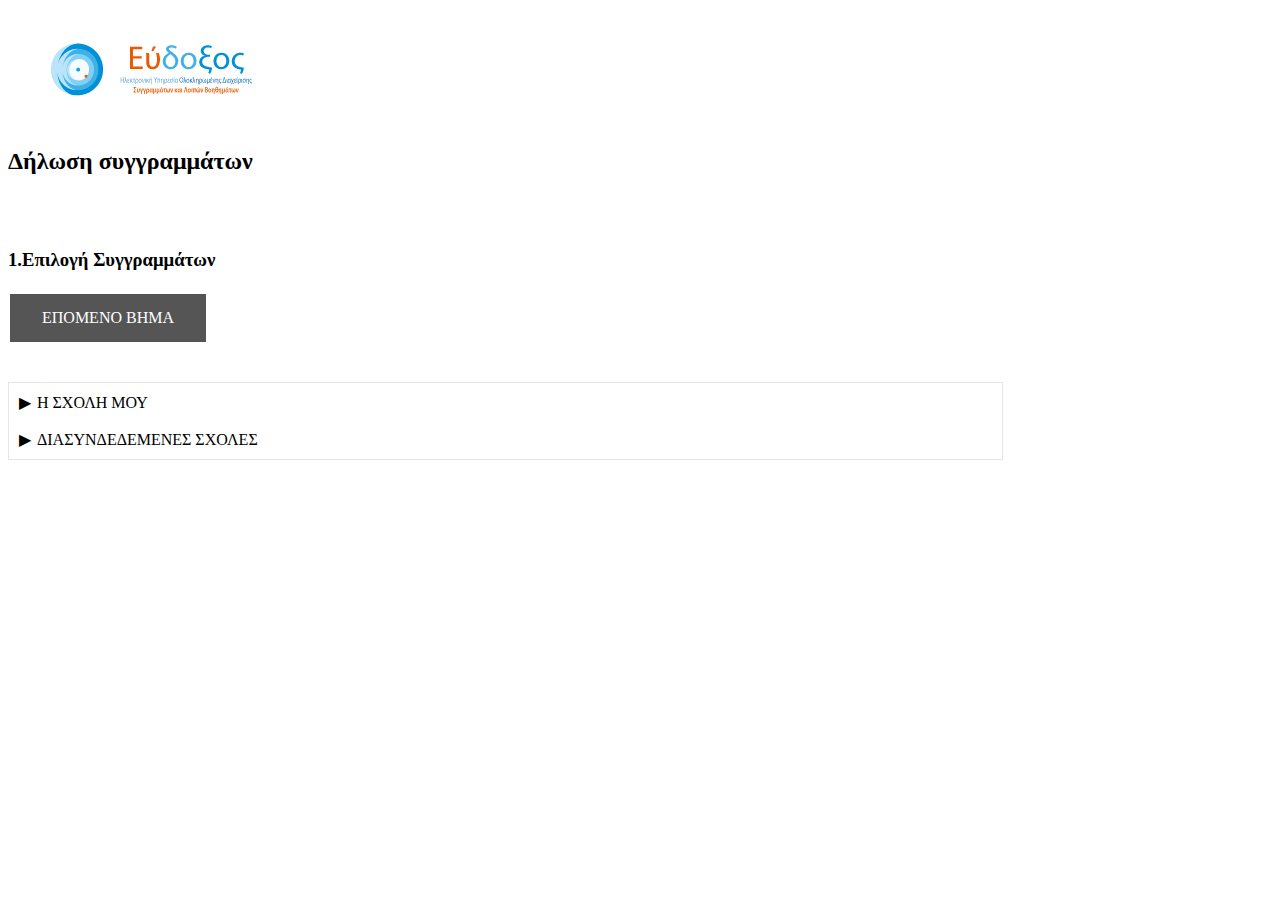
<file: html/selectionOfBooks.html>
<!DOCTYPE html>
<html>

<head>
    <meta charset="utf-8">
    <meta name="viewport" content="width=device-width, initial-scale=1">
    <link rel="stylesheet" href="https://stackpath.bootstrapcdn.com/bootstrap/4.1.3/css/bootstrap.min.css" integrity="sha384-MCw98/SFnGE8fJT3GXwEOngsV7Zt27NXFoaoApmYm81iuXoPkFOJwJ8ERdknLPMO" crossorigin="anonymous">
    <link rel="stylesheet" href="../css/treeview.css">
    <link rel="stylesheet" href="../css/button.css">
    <title>Εύδοξος</title>
</head>

<body>
    <div class="container-fluid">

        <!-- 1rst level (logo,login,signup) -->
        <div class="row" style="margin-bottom:1%;">
            <div class="col-9" style="padding-top:1%; padding-left:1%;">
                <a href="./index.html">
                    <img src="../img/logo.jpg" class="rounded">
                </a>
            </div>
        </div>

        <div class="row">
            <h2> Δήλωση συγγραμμάτων </h2>
        </div>
        </br>
        </br>

        <div class="row">
            <div class="col"></div>
            <div class="col">
                <h3>1.Επιλογή Συγγραμμάτων</h3>
            </div>
            <div class="col">
                <a class="button" href="wayOfReceipt.html">ΕΠΟΜΕΝΟ ΒΗΜΑ</a>
            </div>
        </div>
    </div>
    </br>
    </br>

    <!--<div class="row" style="margin-bottom:1%;">
            <div class="col" style="padding-top:1%; padding-left:1%;">
                <h3 align="left">1.Επιλογή Συγγραμμάτων</h3>
            </div>
            <div class="col-3">
                <a class="button" href="wayOfReceipt.html">ΕΠΟΜΕΝΟ ΒΗΜΑ</a>
            </div>
        </div>-->

    <div class="row">
        <div style="border: 1px solid #e5e5e5; overflow: auto; padding: 10px; width: 77%;">
            <ul id="myUL">
                <li><span class="caret">Η ΣΧΟΛΗ ΜΟΥ</span>
                    <ul class="nested">
                        <li><span class="caret">1ο ΕΞΑΜΗΝΟ</span>
                            <ul class="nested">
                                <li><span class="caret">Εισαγωγή στην Πληροφορική και στις Τηλεπικοινωνίες</span>
                                    <ul class="nested">
                                        <form>
                                            <input type="radio" name="selection" value="s1"> s1
                                            <br>
                                            <input type="radio" name="selection" value="s2"> s2
                                            <br>
                                        </form>
                                    </ul>
                                </li>
                                <li><span class="caret">Λογική Σχεδίαση</span>
                                    <ul class="nested">
                                        <form>
                                            <input type="radio" name="selection" value="s1"> s1
                                            <br>
                                            <input type="radio" name="selection" value="s2"> s2
                                            <br>
                                        </form>
                                    </ul>
                                </li>
                                <li><span class="caret">Γραμμική Άλγεβρα</span>
                                    <ul class="nested">
                                        <form>
                                            <input type="radio" name="selection" value="s1"> s1
                                            <br>
                                            <input type="radio" name="selection" value="s2"> s2
                                            <br>
                                        </form>
                                    </ul>
                                </li>
                                <li><span class="caret">Εισαγωγή στον Προγραμματισμό</span>
                                    <ul class="nested">
                                        <form>
                                            <input type="radio" name="selection" value="s1"> s1
                                            <br>
                                            <input type="radio" name="selection" value="s2"> s2
                                            <br>
                                        </form>
                                    </ul>
                                </li>
                                <li><span class="caret">Διακριτά Μαθηματικά</span>
                                    <ul class="nested">
                                        <form>
                                            <input type="radio" name="selection" value="s1"> s1
                                            <br>
                                            <input type="radio" name="selection" value="s2"> s2
                                            <br>
                                        </form>
                                    </ul>
                                </li>
                            </ul>
                        </li>
                        <li><span class="caret">3ο ΕΞΑΜΗΝΟ</span>
                            <ul class="nested">
                                <li><span class="caret">Εισαγωγή στην Πληροφορική και στις Τηλεπικοινωνίες</span>
                                    <ul class="nested">
                                        <form>
                                            <input type="radio" name="selection" value="s1"> s1
                                            <br>
                                            <input type="radio" name="selection" value="s2"> s2
                                            <br>
                                        </form>
                                    </ul>
                                </li>
                                <li><span class="caret">Λογική Σχεδίαση</span>
                                    <ul class="nested">
                                        <form>
                                            <input type="radio" name="selection" value="s1"> s1
                                            <br>
                                            <input type="radio" name="selection" value="s2"> s2
                                            <br>
                                        </form>
                                    </ul>
                                </li>
                                <li><span class="caret">Γραμμική Άλγεβρα</span>
                                    <ul class="nested">
                                        <form>
                                            <input type="radio" name="selection" value="s1"> s1
                                            <br>
                                            <input type="radio" name="selection" value="s2"> s2
                                            <br>
                                        </form>
                                    </ul>
                                </li>
                                <li><span class="caret">Εισαγωγή στον Προγραμματισμό</span>
                                    <ul class="nested">
                                        <form>
                                            <input type="radio" name="selection" value="s1"> s1
                                            <br>
                                            <input type="radio" name="selection" value="s2"> s2
                                            <br>
                                        </form>
                                    </ul>
                                </li>
                                <li><span class="caret">Διακριτά Μαθηματικά</span>
                                    <ul class="nested">
                                        <form>
                                            <input type="radio" name="selection" value="s1"> s1
                                            <br>
                                            <input type="radio" name="selection" value="s2"> s2
                                            <br>
                                        </form>
                                    </ul>
                                </li>
                            </ul>
                        </li>
                        <li><span class="caret">5ο ΕΞΑΜΗΝΟ</span>
                            <ul class="nested">
                                <li><span class="caret">Εισαγωγή στην Πληροφορική και στις Τηλεπικοινωνίες</span>
                                    <ul class="nested">
                                        <form>
                                            <input type="radio" name="selection" value="s1"> s1
                                            <br>
                                            <input type="radio" name="selection" value="s2"> s2
                                            <br>
                                        </form>
                                    </ul>
                                </li>
                                <li><span class="caret">Λογική Σχεδίαση</span>
                                    <ul class="nested">
                                        <form>
                                            <input type="radio" name="selection" value="s1"> s1
                                            <br>
                                            <input type="radio" name="selection" value="s2"> s2
                                            <br>
                                        </form>
                                    </ul>
                                </li>
                                <li><span class="caret">Γραμμική Άλγεβρα</span>
                                    <ul class="nested">
                                        <form>
                                            <input type="radio" name="selection" value="s1"> s1
                                            <br>
                                            <input type="radio" name="selection" value="s2"> s2
                                            <br>
                                        </form>
                                    </ul>
                                </li>
                                <li><span class="caret">Εισαγωγή στον Προγραμματισμό</span>
                                    <ul class="nested">
                                        <form>
                                            <input type="radio" name="selection" value="s1"> s1
                                            <br>
                                            <input type="radio" name="selection" value="s2"> s2
                                            <br>
                                        </form>
                                    </ul>
                                </li>
                                <li><span class="caret">Διακριτά Μαθηματικά</span>
                                    <ul class="nested">
                                        <form>
                                            <input type="radio" name="selection" value="s1"> s1
                                            <br>
                                            <input type="radio" name="selection" value="s2"> s2
                                            <br>
                                        </form>
                                    </ul>
                                </li>
                            </ul>
                        </li>
                        <li><span class="caret">7ο ΕΞΑΜΗΝΟ</span>
                            <ul class="nested">
                                <li><span class="caret">Εισαγωγή στην Πληροφορική και στις Τηλεπικοινωνίες</span>
                                    <ul class="nested">
                                        <form>
                                            <input type="radio" name="selection" value="s1"> s1
                                            <br>
                                            <input type="radio" name="selection" value="s2"> s2
                                            <br>
                                        </form>
                                    </ul>
                                </li>
                                <li><span class="caret">Λογική Σχεδίαση</span>
                                    <ul class="nested">
                                        <form>
                                            <input type="radio" name="selection" value="s1"> s1
                                            <br>
                                            <input type="radio" name="selection" value="s2"> s2
                                            <br>
                                        </form>
                                    </ul>
                                </li>
                                <li><span class="caret">Γραμμική Άλγεβρα</span>
                                    <ul class="nested">
                                        <form>
                                            <input type="radio" name="selection" value="s1"> s1
                                            <br>
                                            <input type="radio" name="selection" value="s2"> s2
                                            <br>
                                        </form>
                                    </ul>
                                </li>
                                <li><span class="caret">Εισαγωγή στον Προγραμματισμό</span>
                                    <ul class="nested">
                                        <form>
                                            <input type="radio" name="selection" value="s1"> s1
                                            <br>
                                            <input type="radio" name="selection" value="s2"> s2
                                            <br>
                                        </form>
                                    </ul>
                                </li>
                                <li><span class="caret">Διακριτά Μαθηματικά</span>
                                    <ul class="nested">
                                        <form>
                                            <input type="radio" name="selection" value="s1"> s1
                                            <br>
                                            <input type="radio" name="selection" value="s2"> s2
                                            <br>
                                        </form>
                                    </ul>
                                </li>
                            </ul>
                        </li>
                    </ul>
                </li>
                </br>
                <li><span class="caret">ΔΙΑΣΥΝΔΕΔΕΜΕΝΕΣ ΣΧΟΛΕΣ</span>
                    <ul class="nested">
                        <li><span class="caret">ΜΙΘΕ</span>
                            <ul class="nested">
                                <li><span class="caret">Εισαγωγή στην Πληροφορική και στις Τηλεπικοινωνίες</span>
                                    <ul class="nested">
                                        <form>
                                            <input type="radio" name="selection" value="s1"> s1
                                            <br>
                                            <input type="radio" name="selection" value="s2"> s2
                                            <br>
                                        </form>
                                    </ul>
                                </li>
                            </ul>
                        </li>
                        <li><span class="caret">ΦΠΨ</span>
                            <ul class="nested">
                                <li><span class="caret">Εισαγωγή στον Προγραμματισμό</span>
                                    <ul class="nested">
                                        <form>
                                            <input type="radio" name="selection" value="s1"> s1
                                            <br>
                                            <input type="radio" name="selection" value="s2"> s2
                                            <br>
                                        </form>
                                    </ul>
                                </li>
                                <li><span class="caret">Διακριτά Μαθηματικά</span>
                                    <ul class="nested">
                                        <form>
                                            <input type="radio" name="selection" value="s1"> s1
                                            <br>
                                            <input type="radio" name="selection" value="s2"> s2
                                            <br>
                                        </form>
                                    </ul>
                                </li>
                            </ul>
                        </li>
                    </ul>
                </li>
            </ul>
        </div>
    </div>
    </div>
    <script>
        var toggler = document.getElementsByClassName("caret");
        var i;

        for (i = 0; i < toggler.length; i++) {
            toggler[i].addEventListener("click", function() {
                this.parentElement.querySelector(".nested").classList.toggle("active");
                this.classList.toggle("caret-down");
            });
        }
    </script>

</body>

</html>
</file>
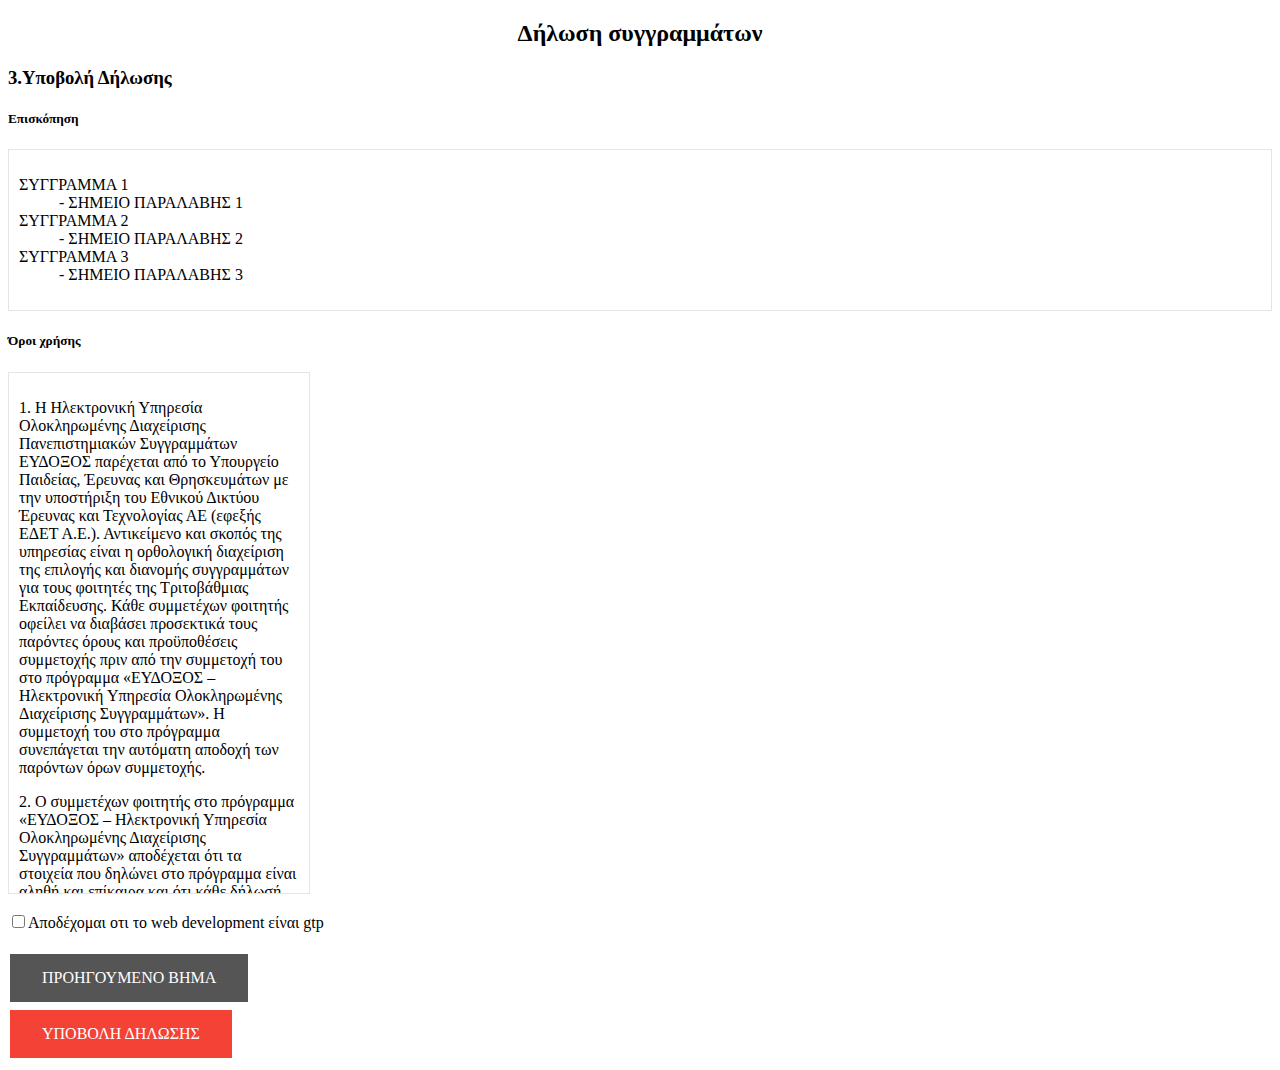
<file: html/submitDeclaration.html>
<!doctype html>
<html lang="en">
  <head>
    <meta charset="utf-8">
    <link rel="stylesheet" href="https://stackpath.bootstrapcdn.com/bootstrap/4.1.3/css/bootstrap.min.css" integrity="sha384-MCw98/SFnGE8fJT3GXwEOngsV7Zt27NXFoaoApmYm81iuXoPkFOJwJ8ERdknLPMO" crossorigin="anonymous">
    <link rel="stylesheet" href="../css/button.css">
    <title>Εύδοξος</title>
  </head>
  <body>
    <h2 align="center"> Δήλωση συγγραμμάτων </h2>
    <h3 align="left">3.Υποβολή Δήλωσης</h3>
    <div class="container">
      <div class="row"></div>
      <div class="row"></div>
      <div class="row">
        <div class="col">
          <div class="form-group">
            <label class="col-xs-3 control-label"><h5>Επισκόπηση</h5></label>
            <div class="col-xs-9">
              <div style="border: 1px solid #e5e5e5; overflow: auto; padding: 10px;">
                <dl>
                  <dt>ΣΥΓΓΡΑΜΜΑ 1</dt>
                  <dd>- ΣΗΜΕΙΟ ΠΑΡΑΛΑΒΗΣ 1 </dd>
                  <dt>ΣΥΓΓΡΑΜΜΑ 2</dt>
                  <dd>- ΣΗΜΕΙΟ ΠΑΡΑΛΑΒΗΣ 2 </dd>
                  <dt>ΣΥΓΓΡΑΜΜΑ 3</dt>
                  <dd>- ΣΗΜΕΙΟ ΠΑΡΑΛΑΒΗΣ 3 </dd>
                </dl>
              </div>
            </div>
          </div>
        </div>
        <div class="col">
          <div class="form-group">
            <label class="col-xs-3 control-label"><h5>Όροι χρήσης</h5></label>
            <div class="col-xs-9">
              <div style="border: 1px solid #e5e5e5; height: 500px; width: 280px; overflow: auto; padding: 10px;">
                <p>1. Η Ηλεκτρονική Υπηρεσία Ολοκληρωμένης Διαχείρισης Πανεπιστημιακών Συγγραμμάτων ΕΥΔΟΞΟΣ παρέχεται από το Υπουργείο Παιδείας, Έρευνας και Θρησκευμάτων με την υποστήριξη του Εθνικού Δικτύου Έρευνας και Τεχνολογίας ΑΕ (εφεξής ΕΔΕΤ Α.Ε.). Αντικείμενο και σκοπός της υπηρεσίας είναι η ορθολογική διαχείριση της επιλογής και διανομής συγγραμμάτων για τους φοιτητές της Τριτοβάθμιας Εκπαίδευσης. Κάθε συμμετέχων φοιτητής οφείλει να διαβάσει προσεκτικά τους παρόντες όρους και προϋποθέσεις συμμετοχής πριν από την συμμετοχή του στο πρόγραμμα «ΕΥΔΟΞΟΣ – Ηλεκτρονική Υπηρεσία Ολοκληρωμένης Διαχείρισης Συγγραμμάτων». Η συμμετοχή του στο πρόγραμμα συνεπάγεται την αυτόματη αποδοχή των παρόντων όρων συμμετοχής.</p>
                <p>2. Ο συμμετέχων φοιτητής στο πρόγραμμα «ΕΥΔΟΞΟΣ – Ηλεκτρονική Υπηρεσία Ολοκληρωμένης Διαχείρισης Συγγραμμάτων» αποδέχεται ότι τα στοιχεία που δηλώνει στο πρόγραμμα είναι αληθή και επίκαιρα και ότι κάθε δήλωσή του στο πρόγραμμα επέχει θέση Υπεύθυνης Δήλωσης κατά την έννοια και με τις συνέπειες του ν.1599/1986.</p>
                <p>3. Ο συμμετέχων φοιτητής δηλώνει ότι τα Συγγράμματα που επιλέγει και παραλαμβάνει μέσω του προγράμματος, αντιστοιχούν στα μαθήματα τα οποία έχει δηλώσει κατά την εγγραφή του και νομίμως παρακολουθεί στο ακαδημαϊκό του Τμήμα κατά το τρέχον εξάμηνο και για τα οποία διατηρεί το δικαίωμα της παραλαβής των αντίστοιχων Συγγραμμάτων.</p>
                <p>4. Όλοι οι προπτυχιακοί φοιτητές των Α.Ε.Ι. δικαιούνται να επιλέγουν και να προμηθεύονται δωρεάν αριθμό διδακτικών συγγραμμάτων ίσο με τον συνολικό αριθμό των υποχρεωτικών και επιλεγόμενων μαθημάτων που απαιτούνται για τη λήψη του πτυχίου. Εάν προπτυχιακοί φοιτητές επιλέξουν περισσότερα επιλεγόμενα μαθήματα από όσα απαιτούνται για τη λήψη του πτυχίου, το δικαίωμα επιλογής και δωρεάν προμήθειας διδακτικών συγγραμμάτων δεν επεκτείνεται και στα επιπλέον μαθήματα που αυτοί επέλεξαν και εξετάστηκαν, ακόμη και αν αυτά υπολογίζονται για τη λήψη του πτυχίου.</p>
                <p>5. Κάθε συμμετέχων φοιτητής που λαμβάνει ένα Σύγγραμμα για ένα μάθημα που δικαιούται δεν μπορεί να λάβει το ίδιο Σύγγραμμα για άλλο μάθημα στο οποίο έχει οριστεί το ίδιο Σύγγραμμα</p>
                <p>6. Στην περίπτωση που ένας εκδότης δεν έχει σημείο παράδοσης Συγγραμμάτων στην πόλη όπου σπουδάζει ο συμμετέχων φοιτητής, το Σύγγραμμα θα παραδίδεται υποχρεωτικά μέσω υπηρεσίας ταχυμεταφοράς, στην πόλη του φοιτητή και σε σημείο παρουσίας της εταιρείας ταχυμεταφοράς, που θα επιλέγεται από τον ίδιο. Σε περίπτωση που ο φοιτητής αμελήσει να παραλάβει το Σύγγραμμα αυτό, χάνει το δικαίωμα για το συγκεκριμένο Σύγγραμμα. </p>
                <p>7. Η συλλογή και επεξεργασία των δεδομένων προσωπικού χαρακτήρα του συμμετέχοντα φοιτητή υπόκειται στους όρους του παρόντος καθώς και στις σχετικές διατάξεις του ν. 2472/97 για την προστασία του ατόμου από την επεξεργασία δεδομένων προσωπικού χαρακτήρα, όπως ισχύει. Τα δεδομένα συλλέγονται για τους σκοπούς της παροχής της υπηρεσίας, για την επικοινωνία με τους συμμετέχοντες φοιτητές και την ενημέρωσή τους για ζητήματα που σχετίζονται με την υπηρεσία αυτή, και στο πλαίσιο αυτού του σκοπού ανακοινώνονται στα οικεία Ιδρύματα Τριτοβάθμιας Εκπαίδευσης. Με την παροχή της συγκατάθεσης στο παρόν, ο φοιτητής παρέχει και τη συγκατάθεσή του για τη συλλογή και επεξεργασία των δεδομένων προσωπικού χαρακτήρα που τον αφορούν κατά τα οριζόμενα στο ν. 2472/97. Η ΕΔΕΤ Α.Ε. τηρεί το απόρρητο των δεδομένων προσωπικού χαρακτήρα που συλλέγει και επεξεργάζεται για λογαριασμό του Υπουργείου Παιδείας, Έρευνας και Θρησκευμάτων και δεν διαβιβάζει τα δεδομένα σε τρίτους με εξαίρεση τα προβλεπόμενα στο παρόν. H ΕΔΕΤ Α.Ε. λαμβάνει τα κατάλληλα οργανωτικά και τεχνικά μέτρα για την ασφάλεια των δεδομένων και την προστασία τους από τυχαία ή αθέμιτη καταστροφή, τυχαία απώλεια, αλλοίωση, απαγορευμένη διάδοση ή πρόσβαση και κάθε άλλη μορφή αθέμιτης επεξεργασίας. Έχετε δικαίωμα να πληροφορείστε ή να λαμβάνετε ενημέρωση σχετικά με τα προσωπικά δεδομένα σας που τηρούμε. Αν επιθυμείτε πληροφορίες σχετικά με τα προσωπικά σας στοιχεία και τη χρήση τους ή θέλετε να διορθωθούν, παρακαλούμε απευθυνθείτε στο Γραφείο Αρωγής Χρηστών στο τηλέφωνο 215-215-7850 ή ηλεκτρονικά στο http://eudoxus.gr/OnlineReport.aspx.</p>
                <p>8. Το Υπουργείο Παιδείας, Έρευνας και Θρησκευμάτων με την υποστήριξη της ΕΔΕΤ Α.Ε. προσφέρει στους φοιτητές των Α.Ε.Ι. την υπηρεσία ΕΥΔΟΞΟΣ+, η οποία είναι διακριτή από την Ηλεκτρονική Υπηρεσία Ολοκληρωμένης Διαχείρισης Πανεπιστημιακών Συγγραμμάτων ΕΥΔΟΞΟΣ. Η υπηρεσία ΕΥΔΟΞΟΣ+ για την ανταλλαγή συγγραμμάτων προσφέρει τον ηλεκτρονικό χώρο συνάντησης των φοιτητών των Α.Ε.Ι. που επιθυμούν να ανταλλάξουν μεταξύ τους συγγράμματα.</p>
                <p>9. Στόχος της υπηρεσίας ΕΥΔΟΞΟΣ+ είναι η ενίσχυση της περιβαλλοντικής συνείδησης των μελών της Ελληνικής ακαδημαϊκής κοινότητας, μέσω της αξιοποίησης χρησιμοποιημένων έντυπων συγγραμμάτων που ανήκουν σε φοιτητές, οι οποίοι επιθυμούν να τα ανταλλάξουν δωρεάν με άλλους φοιτητές.</p>
                <p>10. Η χρήση της υπηρεσίας ΕΥΔΟΞΟΣ+ από τους φοιτητές είναι καθαρά προαιρετική. Σε περίπτωση που οι φοιτητές δεν συμφωνούν με κάποιον από τους παρόντες όρους χρήσης, καλούνται να εγκαταλείψουν την ιστοσελίδα άμεσα και να μην κάνουν χρήση της υπηρεσίας. Η υπηρεσία ΕΥΔΟΞΟΣ+ προσφέρεται δωρεάν σε όλους φοιτητές των Α.Ε.Ι. Σε καμία περίπτωση η υπηρεσία ΕΥΔΟΞΟΣ+ για την ανταλλαγή συγγραμμάτων δεν συνεπάγεται την καταβολή οποιουδήποτε αντιτίμου. Προϋπόθεση χρήσης της υπηρεσίας ΕΥΔΟΞΟΣ+ είναι η αποδοχή ότι αυτή προσφέρεται μόνο για την ανταλλαγήδωρεάν συγγραμμάτων χωρίς αντίτιμο.</p>
                <p>11. Οι χρήστες που επιθυμούν, μπορούν να δωρίζουν τα συγγράμματα με αποκλειστικά δική τους ευθύνη, εφόσον και στο μέτρο που έχουν το νόμιμο δικαίωμα να προχωρήσουν στην δωρεά, γεγονός που δεν εγγυάται η υπηρεσία ΕΥΔΟΞΟΣ+ και για το οποίο δεν φέρει καμία ευθύνη. Απαγορεύεται ρητά στους χρήστες της υπηρεσίας η πώληση ή η μίσθωση των βιβλίων ή το χρησιδάνειο αυτών ή η κάθε είδους εκμετάλλευση των δικαιωμάτων που συνδέονται με τα συγγράμματα ή η καταβολήαποδοχή οποιουδήποτε αντιτίμου με ή με αφορμή την παράδοση των ανταλλασσόμενων συγγραμμάτων.</p>
                <p> 12. Ο διαχειριστής της υπηρεσίας δεν φέρει καμία ευθύνη έναντι των χρηστών ή έναντι κάθε τρίτου (νομικού ή φυσικού προσώπου) για τυχόν συμπεριφορά των χρηστών διαφορετική από αυτή για την οποία προσφέρεται η υπηρεσία, δηλαδή για την  ανταλλαγή χρησιμοποιημένων συγγραμμάτων κυριότητας των χρηστών. Οι χρήστες φέρουν την αποκλειστική ευθύνη πρόσβασης στην υπηρεσία ΕΥΔΟΞΟΣ+ και είναι οι μόνοι και οι αποκλειστικοί υπεύθυνοι να αποκαταστήσουν πλήρως κάθε ζημία που θα υποστεί η υπηρεσία ΕΥΔΟΞΟΣ+, οι συνεργάτες της ή / και οποιοδήποτε τρίτο πρόσωπο εξαιτίας οποιασδήποτε αμφισβήτησης / διαφοράς / διαμάχης που τυχόν προκύψει και θα οφείλεται στη μη συμμόρφωση των χρηστών ή εξουσιοδοτούμενων από αυτούς προσώπων με τους όρους του παρόντος.</p>
                 <p>13. Σε περίπτωση χρήσης των υπηρεσιών της υπηρεσίας ΕΥΔΟΞΟΣ+ με τρόπο που αντιβαίνει τους παρόντες όρους του, οι διαχειριστές της διατηρούν το δικαίωμα αποκλεισμού χωρίς προειδοποίηση του μη συμμορφούμενου χρήστη από τις υπηρεσίες του ΕΥΔΟΞΟΣ+. Το περιεχόμενο και οι πληροφορίες που περιλαμβάνονται στο ΕΥΔΟΞΟΣ+ δεν θα πρέπει σε καμιά περίπτωση να θεωρούνται ως συμβουλές ή ως παραίνεση για συγκεκριμένη ενέργεια.</p>
                 <p>14. Οι διαχειριστές της υπηρεσίας ΕΥΔΟΞΟΣ+ δεν παρέχουν καμία ρητή εγγύηση, ότι τα ανταλλασσόμενα συγγράμματα θα παραδίδονται κατάλληλα, δίχως πραγματικά ή νομικά ελαττώματα. Οι διαχειριστές της υπηρεσίας ΕΥΔΟΞΟΣ+ δεν φέρουν οποιαδήποτε ευθύνη σε περίπτωση ανταλλαγής συγγραμμάτων με πραγματικά ή νομικά ελαττώματα.</p>
                 <p>15. Η υπηρεσία ΕΥΔΟΞΟΣ+ ενδέχεται να συνεργάζεται με άλλους φορείς ή νομικά πρόσωπα για τη διενέργεια κληρώσεων και διαγωνισμών. Η ευθύνη για την αρτιότητα, ακρίβεια, πληρότητα, επάρκεια, νομιμότητα και καταλληλότητα του περιεχομένου αυτού που δημοσιεύεται στις σελίδες του ΕΥΔΟΞΟΣ+ ανήκει αποκλειστικά στους φορείς που διενεργούν την κλήρωση ή το διαγωνισμό και παρέχουν τα δώρα στους φοιτητές. Καμία ευθύνη δεν φέρει ο διαχειριστής της υπηρεσία ΕΥΔΟΞΟΣ+ για την αρτιότητα, ακρίβεια, πληρότητα, επάρκεια, νομιμότητα και καταλληλότητα του διαγωνισμού ή της κλήρωσης και της διανομής των δώρων.</p>
                 <p>16. Απαγορεύεται στους χρήστες να χρησιμοποιούν τις υπηρεσίες ΕΥΔΟΞΟΣ και ΕΥΔΟΞΟΣ+ για τη διακίνηση δεδομένων που εμπεριέχουν ή συνεπάγονται: 
                  -> ψευδή δήλωση για την ταυτότητα του χρήστη / μέλους ή παραπλανητική δήλωση αναφορικά με τη σχέση ή / και συνεργασία του χρήστη / μέλους με κάποιο άλλο νομικό ή φυσικό πρόσωπο.
                  -> παραχάραξη ή άλλη αλλοίωση των αναγνωριστικών των χρηστών / μελών με σκοπό την παραπλάνηση ως προς την προέλευση του περιεχομένου που μεταδίδεται μέσω των υπηρεσιών ΕΥΔΟΞΟΣ και ΕΥΔΟΞΟΣ+.
                  -> διαφημιστικά μηνύματα ή άλλου περιεχομένου προώθησης προϊόντων ή υπηρεσιών ή τρίτων δικτυακών τόπων, την αποστολή ανεπιθύμητων και μη προσκαλούμενων από τον λήπτη ηλεκτρονικών μηνυμάτων και οποιαδήποτε άλλη μορφή ανεπιθύμητης προώθησης περιεχομένου.
                  -> ιούς ή οποιοδήποτε άλλο ηλεκτρονικό κώδικα, αρχεία ή προγράμματα σχεδιασμένα να παρεμβληθούν, καταστρέψουν ή περιορίσουν τη λειτουργία οποιουδήποτε λογισμικού ή εξοπλισμού ηλεκτρονικών υπολογιστών ή τηλεπικοινωνιακού δικτύου ή εξοπλισμού.
                  -> παρεμβολή στις υπηρεσίες ή διάσπαση των υπηρεσιών ή των servers ή των δικτύων που είναι συνδεδεμένα με τις υπηρεσίες ΕΥΔΟΞΟΣ και ΕΥΔΟΞΟΣ+ ή μη συμμόρφωση με τους κανόνες, τις προϋποθέσεις, τις διαδικασίες και τους κανόνες των δικτύων αυτών.
                  -> παραβίαση, με ή χωρίς πρόθεση, οποιασδήποτε τοπικής, εθνικής, ευρωπαϊκής, διεθνούς νομοθεσίας ή / και οποιουδήποτε κανόνα που έχει νομοθετική ισχύ και αφορά ή / και καλύπτει οποιαδήποτε υπηρεσία ΕΥΔΟΞΟΣ και ΕΥΔΟΞΟΣ+.
                  -> παρενόχληση με οποιονδήποτε τρόπο της ιδιωτικής ζωής και των ατομικών και κοινωνικών δικαιωμάτων άλλων χρηστών / μελών αλλά και κάθε ατόμου.</p>
                  <p>17. Για κάθε απορία τους, οι χρήστες των υπηρεσιών ΕΥΔΟΞΟΣ και ΕΥΔΟΞΟΣ+ μπορούν να απευθύνονται στο τηλέφωνο 215-215-7850 ή ηλεκτρονικά στο http://eudoxus.gr/OnlineReport.aspx. Σε κάθε περίπτωση η ΕΔΕΤ Α.Ε. διατηρεί το δικαίωμα τροποποίησης των παρόντων όρων και προϋποθέσεων κατόπιν ενημέρωσης των συμμετεχόντων φοιτητών μέσω της παρούσας ιστοσελίδας. Για τον λόγο αυτό οι συμμετέχοντες φοιτητές οφείλουν να επισκέπτονται τακτικά την ιστοσελίδα του έργου και να ελέγχουν τους όρους και τις προϋποθέσεις συμμετοχής.</p>

              </div>
            </div>
          </div>
          </br>
          <input type="checkbox" name="vehicle1" value="Bike">Αποδέχομαι οτι το web development είναι gtp<br>
          </br>
        </div>
      </div>
      <div class="row"></div>
      <div class="row">
        <div class="col">
          <a class="button" href="wayOfReceipt.html" >ΠΡΟΗΓΟΥΜΕΝΟ ΒΗΜΑ</a>
        </div>
        <div class="col"></div>
        <div class="col">
          <a class="submitButton" >ΥΠΟΒΟΛΗ ΔΗΛΩΣΗΣ</a>
        </div>
      </div>
      <div class="row"></div>
    </div>

  </body>
</html>
</file>
<file: css/index.css>
@import url('https://fonts.googleapis.com/css?family=Open+Sans+Condensed:300');

.dropdown:hover>.dropdown-menu {
  display: block;
}

.ls{
  position: relative;
  top: 35%;
  padding-left: 25%;
}


.search{
  position: relative;
  width: 100%;
  max-width: 440px;
}

.search img {
  width: 90%;
  height: auto;
}

.search .btn{
  color: white;
  background-color: #FE8946;
}

.contain {
  position: relative;
  width: 100%;
  max-width: 440px;
}

.contain img {
  width: 90%;
  height: auto;
}

.contain .btn {
  width: 340px;
  height:60px;
  text-align: center;
}

.filters{
  text-align: center;
}

.info{
  font-family: 'Open Sans Condensed', sans-serif;
  font-size: 20px;
}

.hinfo{
  font-family: 'Open Sans Condensed', sans-serif;
}
</file>
<file: css/treeview.css>
ul, #myUL {
  list-style-type: none;
}
 
#myUL {
  margin: 0;
  padding: 0;
}

.caret {
  cursor: pointer;
  -webkit-user-select: none; /* Safari 3.1+ */
  -moz-user-select: none; /* Firefox 2+ */
  -ms-user-select: none; /* IE 10+ */
  user-select: none;
}

.caret::before {
  content: "\25B6";
  color: black;
  display: inline-block;
  margin-right: 6px;
}

.caret-down::before {
  -ms-transform: rotate(90deg); /* IE 9 */
  -webkit-transform: rotate(90deg); /* Safari */'
  transform: rotate(90deg);  
}

.nested {
  display: none;
}

.active {
  display: block;
}
</file>
<file: css/button.css>
.button {
  background-color: #555555;
  border: none;
  color: white;
  padding: 15px 32px;
  text-align: center;
  text-decoration: none;
  display: inline-block;
  font-size: 16px;
  margin: 4px 2px;
  cursor: pointer;
}

.submitButton {
  background-color: #f44336;;
  border: none;
  color: white;
  padding: 15px 32px;
  text-align: center;
  text-decoration: none;
  display: inline-block;
  font-size: 16px;
  margin: 4px 2px;
  cursor: pointer;
}
</file>
